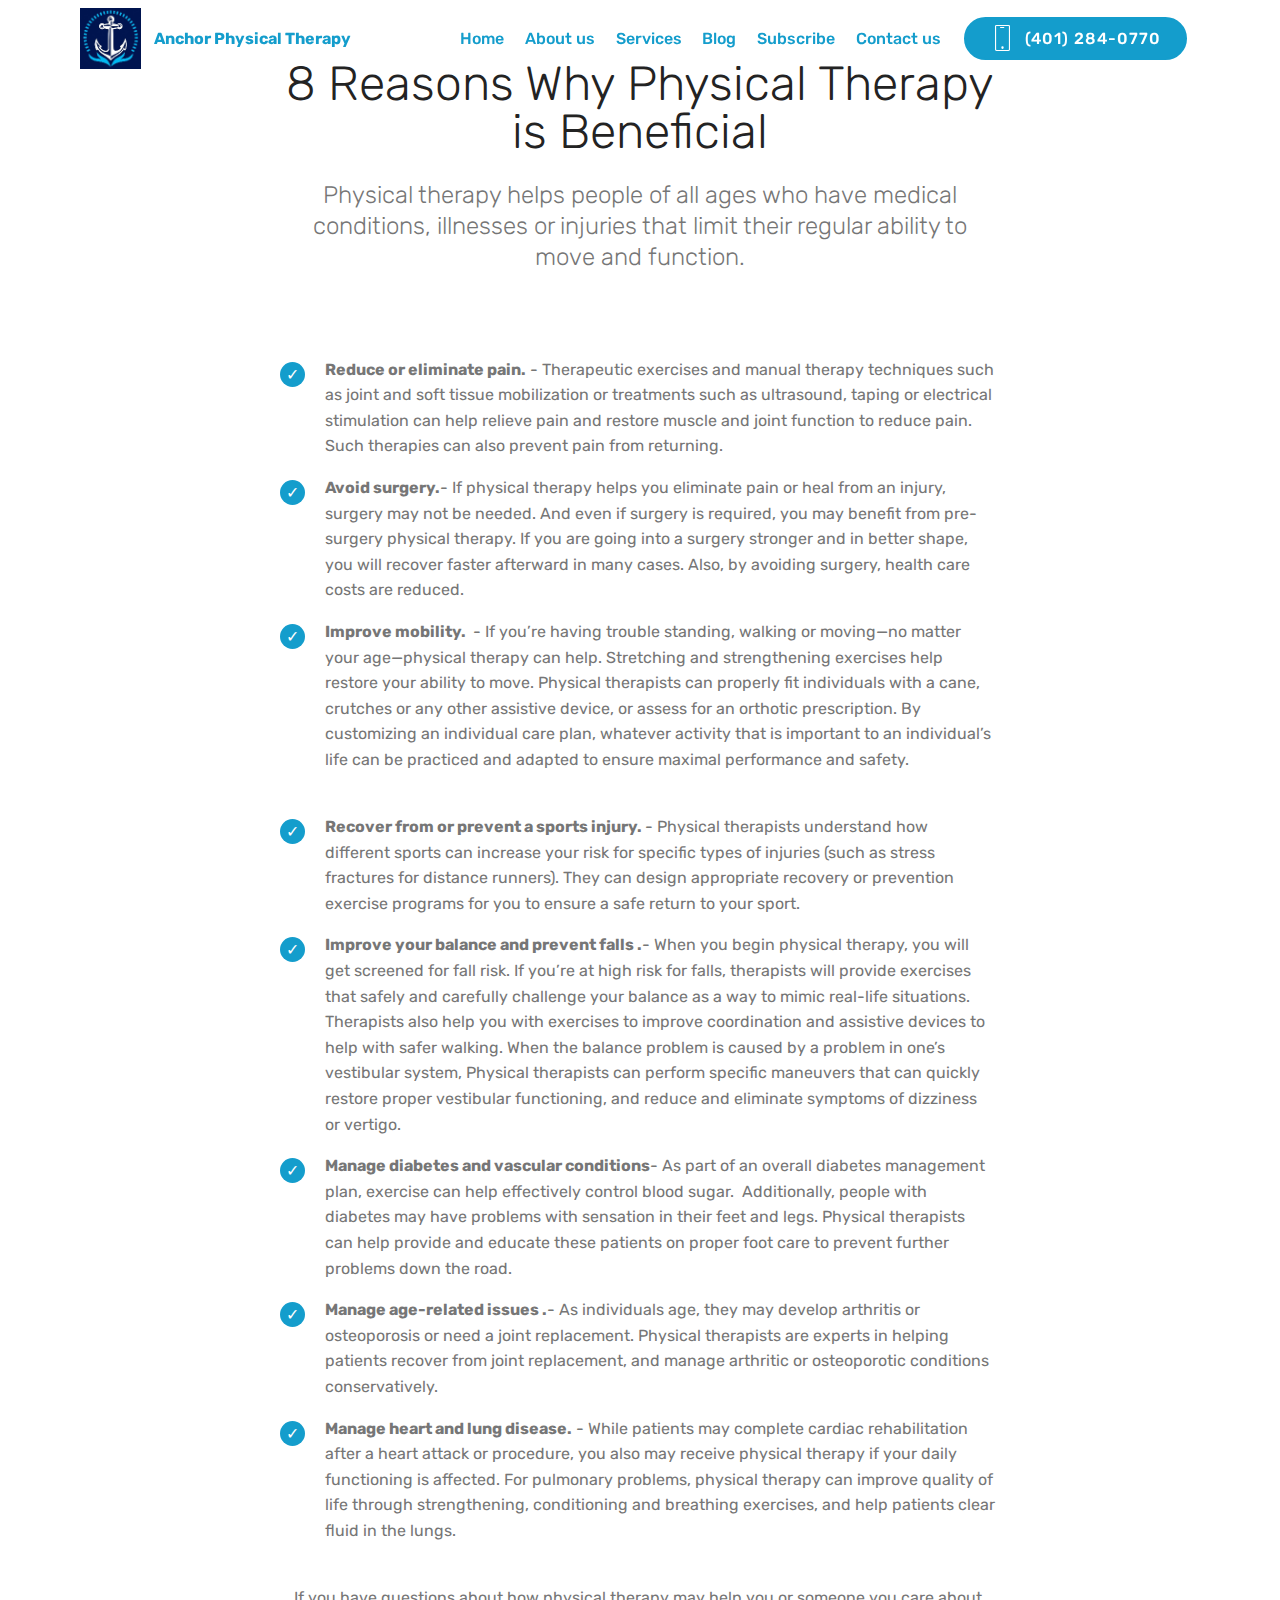
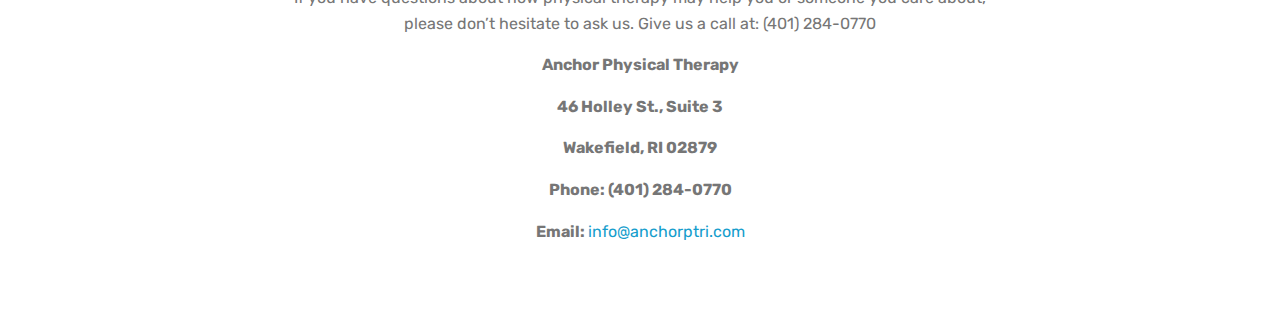
<file: Blog.html>
<!DOCTYPE html>
<html >
<head>
  <!-- Site made with Mobirise Website Builder v4.6.5, https://mobirise.com -->
  <meta charset="UTF-8">
  <meta http-equiv="X-UA-Compatible" content="IE=edge">
  <meta name="generator" content="Mobirise v4.6.5, mobirise.com">
  <meta name="viewport" content="width=device-width, initial-scale=1, minimum-scale=1">
  <link rel="shortcut icon" href="assets/images/capture-128x147.png" type="image/x-icon">
  <meta name="description" content="Whether it’s joint replacement, ACL reconstruction or rotator cuff repair, Anchor Physical Therapy provides the experience and expertise that you demand to get you back on the field, the court, or the job. We accept most major insurance plans and do not require a physician referral for many of our non-Medicare patients. With almost 15 years of experience in sports medicine and orthopedic rehab, you can trust Anchor Physical Therapy to provide the results you want and the outcomes you need to get back to the best version of you.">
  <title>Blog</title>
  <link rel="stylesheet" href="assets/web/assets/mobirise-icons/mobirise-icons.css">
  <link rel="stylesheet" href="assets/tether/tether.min.css">
  <link rel="stylesheet" href="assets/bootstrap/css/bootstrap.min.css">
  <link rel="stylesheet" href="assets/bootstrap/css/bootstrap-grid.min.css">
  <link rel="stylesheet" href="assets/bootstrap/css/bootstrap-reboot.min.css">
  <link rel="stylesheet" href="assets/soundcloud-plugin/style.css">
  <link rel="stylesheet" href="assets/dropdown/css/style.css">
  <link rel="stylesheet" href="assets/theme/css/style.css">
  <link rel="stylesheet" href="assets/mobirise/css/mbr-additional.css" type="text/css">
  
  
  
</head>
<body>

<!-- Google Analytics -->
<!-- Global site tag (gtag.js) - Google Analytics -->
<script async src="https://www.googletagmanager.com/gtag/js?id=UA-108869841-1"></script>
<script>
  window.dataLayer = window.dataLayer || [];
  function gtag(){dataLayer.push(arguments);}
  gtag('js', new Date());

  gtag('config', 'UA-108869841-1');
</script>

<!-- /Google Analytics -->


  <section class="menu cid-qwoIOBQExb" once="menu" id="menu2-11">

    

    <nav class="navbar navbar-expand beta-menu navbar-dropdown align-items-center navbar-fixed-top navbar-toggleable-sm bg-color transparent">
        <button class="navbar-toggler navbar-toggler-right" type="button" data-toggle="collapse" data-target="#navbarSupportedContent" aria-controls="navbarSupportedContent" aria-expanded="false" aria-label="Toggle navigation">
            <div class="hamburger">
                <span></span>
                <span></span>
                <span></span>
                <span></span>
            </div>
        </button>
        <div class="menu-logo">
            <div class="navbar-brand">
                <span class="navbar-logo">
                    <a href="http://www.anchorptri.com">
                        <img src="assets/images/logo-128x128.png" alt="Anchor Physical Therapy" title="Wakefield Physical Therapy Ancho" style="height: 3.8rem;">
                    </a>
                </span>
                <span class="navbar-caption-wrap"><a class="navbar-caption text-primary display-4" href="http://www.anchorptri.com" target="_blank">Anchor Physical Therapy</a></span>
            </div>
        </div>
        <div class="collapse navbar-collapse" id="navbarSupportedContent">
            <ul class="navbar-nav nav-dropdown" data-app-modern-menu="true"><li class="nav-item"><a class="nav-link link text-primary display-4" href="index.html#features4-f"><br><br></a></li><li class="nav-item"><a class="nav-link link text-primary display-4" href="index.html#features4-f"></a></li><li class="nav-item"><a class="nav-link link text-primary display-4" href="index.html#header9-1q">Home</a></li><li class="nav-item"><a class="nav-link link text-primary display-4" href="index.html#testimonials3-s">About us</a></li><li class="nav-item"><a class="nav-link link text-primary display-4" href="index.html#features4-f">
                        Services
                    </a></li><li class="nav-item"><a class="nav-link link text-primary display-4" href="Blog.html">Blog</a></li><li class="nav-item">
                    <a class="nav-link link text-primary display-4" href="index.html#form3-1t">
                        Subscribe</a>
                </li><li class="nav-item"><a class="nav-link link text-primary display-4" href="index.html#form1-c">
                        Contact us</a></li></ul>
            <div class="navbar-buttons mbr-section-btn"><a class="btn btn-sm btn-primary display-4" href="tel:+1-234-567-8901">
                    <span class="btn-icon mbri-mobile mbr-iconfont mbr-iconfont-btn">
                    </span>
                    (401) 284-0770</a></div>
        </div>
    </nav>
</section>

<section class="engine"><a href="https://mobirise.ws/b">best website creator</a></section><section class="mbr-section content4 cid-qzdWDqTzxh" id="content4-17">

    

    <div class="container">
        <div class="media-container-row">
            <div class="title col-12 col-md-8">
                <h2 class="align-center pb-3 mbr-fonts-style display-2">8 Reasons Why Physical Therapy is Beneficial</h2>
                <h3 class="mbr-section-subtitle align-center mbr-light mbr-fonts-style display-5">Physical therapy helps people of all ages who have medical conditions, illnesses or injuries that limit their regular ability to move and function.<br></h3>
                
            </div>
        </div>
    </div>
</section>

<section class="mbr-section article content12 cid-qzegRLd5Pz" id="content12-19">
     

    <div class="container">
        <div class="media-container-row">
            <div class="mbr-text counter-container col-12 col-md-8 mbr-fonts-style display-7">
                <ul>
                    <li><strong>Reduce or eliminate pain.</strong>&nbsp;- Therapeutic exercises and manual therapy techniques such as joint and soft tissue mobilization or treatments such as ultrasound, taping or electrical stimulation can help relieve pain and restore muscle and joint function to reduce pain. Such therapies can also prevent pain from returning.</li>
                    <li><strong>Avoid surgery.</strong>- If physical therapy helps you eliminate pain or heal from an injury, surgery may not be needed. And even if surgery is required, you may benefit from pre-surgery physical therapy. If you are going into a surgery stronger and in better shape, you will recover faster afterward in many cases. Also, by avoiding surgery, health care costs are reduced.</li>
                    <li><strong>Improve mobility. </strong>&nbsp;- If you’re having trouble standing, walking or moving—no matter your age—physical therapy can help. Stretching and strengthening exercises help restore your ability to move. Physical therapists can properly fit individuals with a cane, crutches or any other assistive device, or assess for an orthotic prescription. By customizing an individual care plan, whatever activity that is important to an individual’s life can be practiced and adapted to ensure maximal performance and safety.</li>
                </ul>
            </div>
        </div>
    </div>
</section>

<section class="mbr-section article content12 cid-qzeifIXtkJ" id="content12-1d">
     

    <div class="container">
        <div class="media-container-row">
            <div class="mbr-text counter-container col-12 col-md-8 mbr-fonts-style display-7">
                <div><br></div><ul>
                    
                    <li><strong>Recover from or prevent a sports injury. </strong>- Physical therapists understand how different sports can increase your risk for specific types of injuries (such as stress fractures for distance runners). They can design appropriate recovery or prevention exercise programs for you to ensure a safe return to your sport.</li>
                    <li><strong>Improve your balance and prevent falls&nbsp;.</strong>- When you begin physical therapy, you will get screened for fall risk. If you’re at high risk for falls, therapists will provide exercises that safely and carefully challenge your balance as a way to mimic real-life situations. Therapists also help you with exercises to improve coordination and assistive devices to help with safer walking. When the balance problem is caused by a problem in one’s vestibular system, Physical therapists can perform specific maneuvers that can quickly restore proper vestibular functioning, and reduce and eliminate symptoms of dizziness or vertigo.</li>
                </ul>
            </div>
        </div>
    </div>
</section>

<section class="mbr-section article content12 cid-qzeigsnG8b" id="content12-1e">
     

    <div class="container">
        <div class="media-container-row">
            <div class="mbr-text counter-container col-12 col-md-8 mbr-fonts-style display-7">
                <ul>
                    <li><strong>Manage diabetes and vascular conditions</strong>- As part of an overall diabetes management plan, exercise can help effectively control blood sugar. &nbsp;Additionally, people with diabetes may have problems with sensation in their feet and legs. Physical therapists can help provide and educate these patients on proper foot care to prevent further problems down the road.</li>
                    <li><strong>Manage age-related issues&nbsp;.</strong>- As individuals age, they may develop arthritis or osteoporosis or need a joint replacement. Physical therapists are experts in helping patients recover from joint replacement, and manage arthritic or osteoporotic conditions conservatively.</li>
                    <li><strong>Manage heart and lung disease.</strong> - While patients may complete cardiac rehabilitation after a heart attack or procedure, you also may receive physical therapy if your daily functioning is affected. For pulmonary problems, physical therapy can improve quality of life through strengthening, conditioning and breathing exercises, and help patients clear fluid in the lungs.</li>
                </ul>
            </div>
        </div>
    </div>
</section>

<section class="mbr-section article content12 cid-qzeigYn8su" id="content12-1f">
     

    <div class="container">
        <div class="media-container-row">
            <div class="mbr-text counter-container col-12 col-md-8 mbr-fonts-style display-7">
                <div><strong><br></strong></div><p>If you have questions about how physical therapy may help you or someone you care about, please don’t hesitate to ask us. Give us a call at: (401) 284-0770</p><p><strong>Anchor Physical Therapy
</strong></p><p><strong>46 Holley St., Suite 3
</strong></p><p><strong>Wakefield, RI 02879
</strong></p><p><strong>Phone: (401) 284-0770
</strong></p><p><strong>Email: <a href="mailto:info@anchorptri.com">info@anchorptri.com</a></strong></p><ul>
                </ul>
            </div>
        </div>
    </div>
</section>


  <script src="assets/web/assets/jquery/jquery.min.js"></script>
  <script src="assets/popper/popper.min.js"></script>
  <script src="assets/tether/tether.min.js"></script>
  <script src="assets/bootstrap/js/bootstrap.min.js"></script>
  <script src="assets/smoothscroll/smooth-scroll.js"></script>
  <script src="assets/dropdown/js/script.min.js"></script>
  <script src="assets/touchswipe/jquery.touch-swipe.min.js"></script>
  <script src="assets/theme/js/script.js"></script>
  
  
</body>
</html>
</file>
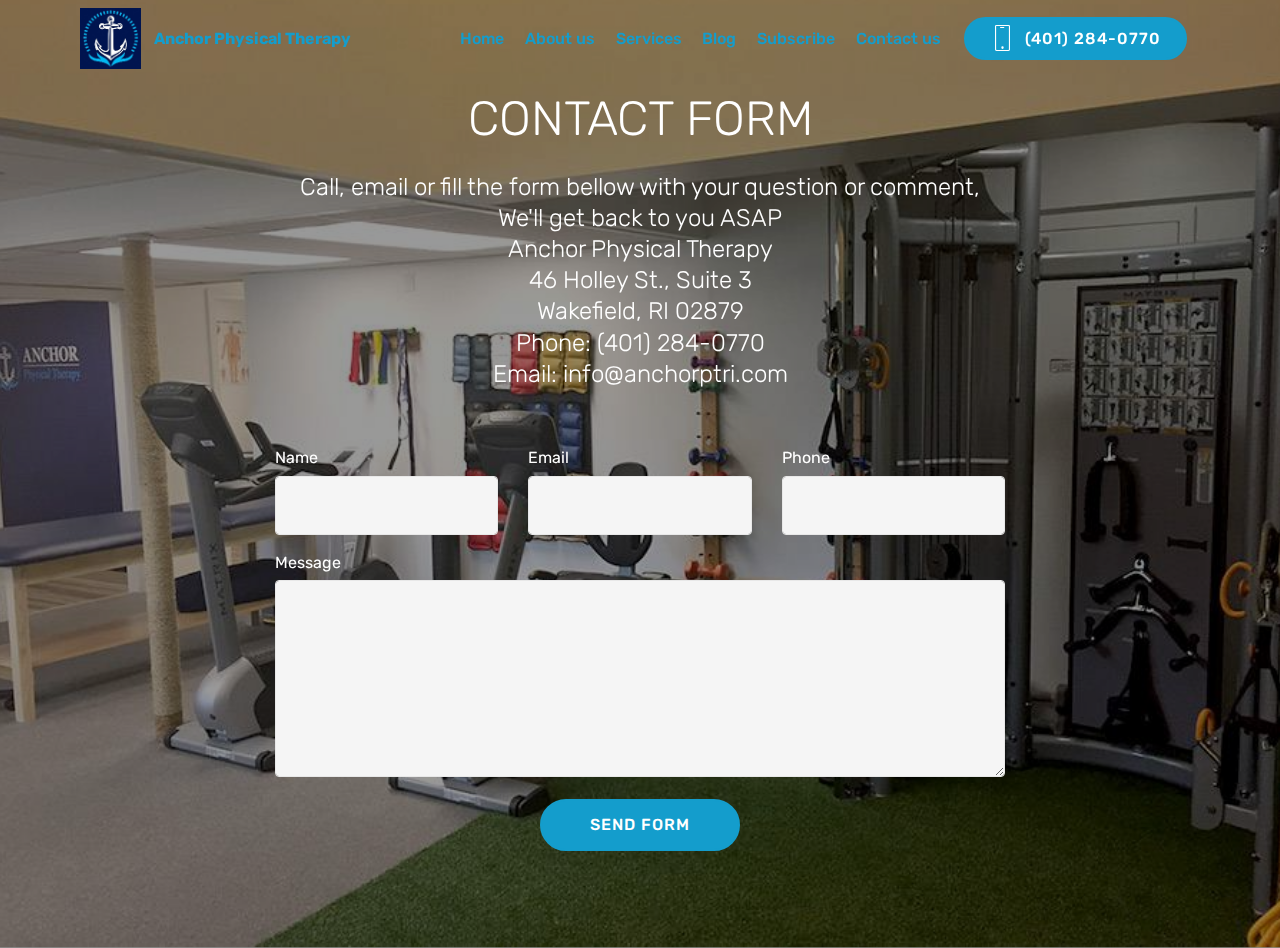
<file: Contact.html>
<!DOCTYPE html>
<html >
<head>
  <!-- Site made with Mobirise Website Builder v4.6.5, https://mobirise.com -->
  <meta charset="UTF-8">
  <meta http-equiv="X-UA-Compatible" content="IE=edge">
  <meta name="generator" content="Mobirise v4.6.5, mobirise.com">
  <meta name="viewport" content="width=device-width, initial-scale=1, minimum-scale=1">
  <link rel="shortcut icon" href="assets/images/capture-128x147.png" type="image/x-icon">
  <meta name="description" content="In this day and age of physician-owned physical therapy clinics, Anchor Physical Therapy of wakefield, Rhode Island, is proud to be an independent, PT-owned practice that espouses evidence-based practices as an integral part of the healthcare team.  contact us for an evaluation and more information">
  <title>Contact us</title>
  <link rel="stylesheet" href="assets/web/assets/mobirise-icons/mobirise-icons.css">
  <link rel="stylesheet" href="assets/tether/tether.min.css">
  <link rel="stylesheet" href="assets/bootstrap/css/bootstrap.min.css">
  <link rel="stylesheet" href="assets/bootstrap/css/bootstrap-grid.min.css">
  <link rel="stylesheet" href="assets/bootstrap/css/bootstrap-reboot.min.css">
  <link rel="stylesheet" href="assets/soundcloud-plugin/style.css">
  <link rel="stylesheet" href="assets/dropdown/css/style.css">
  <link rel="stylesheet" href="assets/theme/css/style.css">
  <link rel="stylesheet" href="assets/mobirise/css/mbr-additional.css" type="text/css">
  
  
  
</head>
<body>

<!-- Google Analytics -->
<!-- Global site tag (gtag.js) - Google Analytics -->
<script async src="https://www.googletagmanager.com/gtag/js?id=UA-108869841-1"></script>
<script>
  window.dataLayer = window.dataLayer || [];
  function gtag(){dataLayer.push(arguments);}
  gtag('js', new Date());

  gtag('config', 'UA-108869841-1');
</script>

<!-- /Google Analytics -->


  <section class="menu cid-qwoIOBQExb" once="menu" id="menu2-1i">

    

    <nav class="navbar navbar-expand beta-menu navbar-dropdown align-items-center navbar-fixed-top navbar-toggleable-sm bg-color transparent">
        <button class="navbar-toggler navbar-toggler-right" type="button" data-toggle="collapse" data-target="#navbarSupportedContent" aria-controls="navbarSupportedContent" aria-expanded="false" aria-label="Toggle navigation">
            <div class="hamburger">
                <span></span>
                <span></span>
                <span></span>
                <span></span>
            </div>
        </button>
        <div class="menu-logo">
            <div class="navbar-brand">
                <span class="navbar-logo">
                    <a href="http://www.anchorptri.com">
                        <img src="assets/images/logo-128x128.png" alt="Anchor Physical Therapy" title="Wakefield Physical Therapy Ancho" style="height: 3.8rem;">
                    </a>
                </span>
                <span class="navbar-caption-wrap"><a class="navbar-caption text-primary display-4" href="http://www.anchorptri.com" target="_blank">Anchor Physical Therapy</a></span>
            </div>
        </div>
        <div class="collapse navbar-collapse" id="navbarSupportedContent">
            <ul class="navbar-nav nav-dropdown" data-app-modern-menu="true"><li class="nav-item"><a class="nav-link link text-primary display-4" href="index.html#features4-f"><br><br></a></li><li class="nav-item"><a class="nav-link link text-primary display-4" href="index.html#features4-f"></a></li><li class="nav-item"><a class="nav-link link text-primary display-4" href="index.html#header9-1q">Home</a></li><li class="nav-item"><a class="nav-link link text-primary display-4" href="index.html#testimonials3-s">About us</a></li><li class="nav-item"><a class="nav-link link text-primary display-4" href="index.html#features4-f">
                        Services
                    </a></li><li class="nav-item"><a class="nav-link link text-primary display-4" href="Blog.html">Blog</a></li><li class="nav-item">
                    <a class="nav-link link text-primary display-4" href="index.html#form3-1t">
                        Subscribe</a>
                </li><li class="nav-item"><a class="nav-link link text-primary display-4" href="index.html#form1-c">
                        Contact us</a></li></ul>
            <div class="navbar-buttons mbr-section-btn"><a class="btn btn-sm btn-primary display-4" href="tel:+1-234-567-8901">
                    <span class="btn-icon mbri-mobile mbr-iconfont mbr-iconfont-btn">
                    </span>
                    (401) 284-0770</a></div>
        </div>
    </nav>
</section>

<section class="engine"><a href="https://mobirise.ws/h">how to make your own website</a></section><section class="mbr-section form1 cid-qziElzF7zI mbr-parallax-background" id="form1-1j">

    

    <div class="mbr-overlay" style="opacity: 0.4; background-color: rgb(0, 0, 0);">
    </div>
    <div class="container">
        <div class="row justify-content-center">
            <div class="title col-12 col-lg-8">
                <h2 class="mbr-section-title align-center pb-3 mbr-fonts-style display-2">
                    CONTACT FORM
                </h2>
                <h3 class="mbr-section-subtitle align-center mbr-light pb-3 mbr-fonts-style display-5">Call, email or fill the form bellow with your question or comment,
<div>We'll get back to you ASAP
</div><div></div><div>
Anchor Physical Therapy
</div><div>46 Holley St., Suite 3
</div><div>Wakefield, RI 02879
</div><div>Phone: (401) 284-0770
</div><div>Email: info@anchorptri.com</div></h3>
            </div>
        </div>
    </div>
    <div class="container">
        <div class="row justify-content-center">
            <div class="media-container-column col-lg-8" data-form-type="formoid">
                    <div data-form-alert="" hidden="">
                        Thanks for filling out the form!
                    </div>
            
                    <form class="mbr-form" action="https://mobirise.com/" method="post" data-form-title="Mobirise Form"><input type="hidden" name="email" data-form-email="true" value="GzER/kxWHKbapm2w9jrmvywUlXybttiD1gY7dvRzQc4dn/Cz2AKH25annat07H8XeTZRwd/WmeueZs+2oQ/kdNOmcZyFPWz538zaBr4M/PI56YnS8eqZEecuqckBFVp3" data-form-field="Email">
                        <div class="row row-sm-offset">
                            <div class="col-md-4 multi-horizontal" data-for="name">
                                <div class="form-group">
                                    <label class="form-control-label mbr-fonts-style display-7" for="name-form1-1j">Name</label>
                                    <input type="text" class="form-control" name="name" data-form-field="Name" required="" id="name-form1-1j">
                                </div>
                            </div>
                            <div class="col-md-4 multi-horizontal" data-for="email">
                                <div class="form-group">
                                    <label class="form-control-label mbr-fonts-style display-7" for="email-form1-1j">Email</label>
                                    <input type="email" class="form-control" name="email" data-form-field="Email" required="" id="email-form1-1j">
                                </div>
                            </div>
                            <div class="col-md-4 multi-horizontal" data-for="phone">
                                <div class="form-group">
                                    <label class="form-control-label mbr-fonts-style display-7" for="phone-form1-1j">Phone</label>
                                    <input type="tel" class="form-control" name="phone" data-form-field="Phone" id="phone-form1-1j">
                                </div>
                            </div>
                        </div>
                        <div class="form-group" data-for="message">
                            <label class="form-control-label mbr-fonts-style display-7" for="message-form1-1j">Message</label>
                            <textarea type="text" class="form-control" name="message" rows="7" data-form-field="Message" id="message-form1-1j"></textarea>
                        </div>
            
                        <span class="input-group-btn">
                            <button href="" type="submit" class="btn btn-primary btn-form display-4">SEND FORM</button>
                        </span>
                    </form>
            </div>
        </div>
    </div>
</section>


  <script src="assets/web/assets/jquery/jquery.min.js"></script>
  <script src="assets/popper/popper.min.js"></script>
  <script src="assets/tether/tether.min.js"></script>
  <script src="assets/bootstrap/js/bootstrap.min.js"></script>
  <script src="assets/smoothscroll/smooth-scroll.js"></script>
  <script src="assets/dropdown/js/script.min.js"></script>
  <script src="assets/touchswipe/jquery.touch-swipe.min.js"></script>
  <script src="assets/parallax/jarallax.min.js"></script>
  <script src="assets/theme/js/script.js"></script>
  <script src="assets/formoid/formoid.min.js"></script>
  
  
</body>
</html>
</file>
<file: assets/web/assets/mobirise-icons/mobirise-icons.css>
@font-face {
  font-family: 'MobiriseIcons';
  src:  url('mobirise-icons.eot?spat4u');
  src:  url('mobirise-icons.eot?spat4u#iefix') format('embedded-opentype'),
    url('mobirise-icons.ttf?spat4u') format('truetype'),
    url('mobirise-icons.woff?spat4u') format('woff'),
    url('mobirise-icons.svg?spat4u#MobiriseIcons') format('svg');
  font-weight: normal;
  font-style: normal;
}

[class^="mbri-"], [class*=" mbri-"] {
  /* use !important to prevent issues with browser extensions that change fonts */
  font-family: MobiriseIcons !important;
  speak: none;
  font-style: normal;
  font-weight: normal;
  font-variant: normal;
  text-transform: none;
  line-height: 1;

  /* Better Font Rendering =========== */
  -webkit-font-smoothing: antialiased;
  -moz-osx-font-smoothing: grayscale;
}

.mbri-add-submenu:before {
  content: "\e900";
}
.mbri-alert:before {
  content: "\e901";
}
.mbri-align-center:before {
  content: "\e902";
}
.mbri-align-justify:before {
  content: "\e903";
}
.mbri-align-left:before {
  content: "\e904";
}
.mbri-align-right:before {
  content: "\e905";
}
.mbri-android:before {
  content: "\e906";
}
.mbri-apple:before {
  content: "\e907";
}
.mbri-arrow-down:before {
  content: "\e908";
}
.mbri-arrow-next:before {
  content: "\e909";
}
.mbri-arrow-prev:before {
  content: "\e90a";
}
.mbri-arrow-up:before {
  content: "\e90b";
}
.mbri-bold:before {
  content: "\e90c";
}
.mbri-bookmark:before {
  content: "\e90d";
}
.mbri-bootstrap:before {
  content: "\e90e";
}
.mbri-briefcase:before {
  content: "\e90f";
}
.mbri-browse:before {
  content: "\e910";
}
.mbri-bulleted-list:before {
  content: "\e911";
}
.mbri-calendar:before {
  content: "\e912";
}
.mbri-camera:before {
  content: "\e913";
}
.mbri-cart-add:before {
  content: "\e914";
}
.mbri-cart-full:before {
  content: "\e915";
}
.mbri-cash:before {
  content: "\e916";
}
.mbri-change-style:before {
  content: "\e917";
}
.mbri-chat:before {
  content: "\e918";
}
.mbri-clock:before {
  content: "\e919";
}
.mbri-close:before {
  content: "\e91a";
}
.mbri-cloud:before {
  content: "\e91b";
}
.mbri-code:before {
  content: "\e91c";
}
.mbri-contact-form:before {
  content: "\e91d";
}
.mbri-credit-card:before {
  content: "\e91e";
}
.mbri-cursor-click:before {
  content: "\e91f";
}
.mbri-cust-feedback:before {
  content: "\e920";
}
.mbri-database:before {
  content: "\e921";
}
.mbri-delivery:before {
  content: "\e922";
}
.mbri-desktop:before {
  content: "\e923";
}
.mbri-devices:before {
  content: "\e924";
}
.mbri-down:before {
  content: "\e925";
}
.mbri-download:before {
  content: "\e989";
}
.mbri-drag-n-drop:before {
  content: "\e927";
}
.mbri-drag-n-drop2:before {
  content: "\e928";
}
.mbri-edit:before {
  content: "\e929";
}
.mbri-edit2:before {
  content: "\e92a";
}
.mbri-error:before {
  content: "\e92b";
}
.mbri-extension:before {
  content: "\e92c";
}
.mbri-features:before {
  content: "\e92d";
}
.mbri-file:before {
  content: "\e92e";
}
.mbri-flag:before {
  content: "\e92f";
}
.mbri-folder:before {
  content: "\e930";
}
.mbri-gift:before {
  content: "\e931";
}
.mbri-github:before {
  content: "\e932";
}
.mbri-globe:before {
  content: "\e933";
}
.mbri-globe-2:before {
  content: "\e934";
}
.mbri-growing-chart:before {
  content: "\e935";
}
.mbri-hearth:before {
  content: "\e936";
}
.mbri-help:before {
  content: "\e937";
}
.mbri-home:before {
  content: "\e938";
}
.mbri-hot-cup:before {
  content: "\e939";
}
.mbri-idea:before {
  content: "\e93a";
}
.mbri-image-gallery:before {
  content: "\e93b";
}
.mbri-image-slider:before {
  content: "\e93c";
}
.mbri-info:before {
  content: "\e93d";
}
.mbri-italic:before {
  content: "\e93e";
}
.mbri-key:before {
  content: "\e93f";
}
.mbri-laptop:before {
  content: "\e940";
}
.mbri-layers:before {
  content: "\e941";
}
.mbri-left-right:before {
  content: "\e942";
}
.mbri-left:before {
  content: "\e943";
}
.mbri-letter:before {
  content: "\e944";
}
.mbri-like:before {
  content: "\e945";
}
.mbri-link:before {
  content: "\e946";
}
.mbri-lock:before {
  content: "\e947";
}
.mbri-login:before {
  content: "\e948";
}
.mbri-logout:before {
  content: "\e949";
}
.mbri-magic-stick:before {
  content: "\e94a";
}
.mbri-map-pin:before {
  content: "\e94b";
}
.mbri-menu:before {
  content: "\e94c";
}
.mbri-mobile:before {
  content: "\e94d";
}
.mbri-mobile2:before {
  content: "\e94e";
}
.mbri-mobirise:before {
  content: "\e94f";
}
.mbri-more-horizontal:before {
  content: "\e950";
}
.mbri-more-vertical:before {
  content: "\e951";
}
.mbri-music:before {
  content: "\e952";
}
.mbri-new-file:before {
  content: "\e953";
}
.mbri-numbered-list:before {
  content: "\e954";
}
.mbri-opened-folder:before {
  content: "\e955";
}
.mbri-pages:before {
  content: "\e956";
}
.mbri-paper-plane:before {
  content: "\e957";
}
.mbri-paperclip:before {
  content: "\e958";
}
.mbri-photo:before {
  content: "\e959";
}
.mbri-photos:before {
  content: "\e95a";
}
.mbri-pin:before {
  content: "\e95b";
}
.mbri-play:before {
  content: "\e95c";
}
.mbri-plus:before {
  content: "\e95d";
}
.mbri-preview:before {
  content: "\e95e";
}
.mbri-print:before {
  content: "\e95f";
}
.mbri-protect:before {
  content: "\e960";
}
.mbri-question:before {
  content: "\e961";
}
.mbri-quote-left:before {
  content: "\e962";
}
.mbri-quote-right:before {
  content: "\e963";
}
.mbri-refresh:before {
  content: "\e964";
}
.mbri-responsive:before {
  content: "\e965";
}
.mbri-right:before {
  content: "\e966";
}
.mbri-rocket:before {
  content: "\e967";
}
.mbri-sad-face:before {
  content: "\e968";
}
.mbri-sale:before {
  content: "\e969";
}
.mbri-save:before {
  content: "\e96a";
}
.mbri-search:before {
  content: "\e96b";
}
.mbri-setting:before {
  content: "\e96c";
}
.mbri-setting2:before {
  content: "\e96d";
}
.mbri-setting3:before {
  content: "\e96e";
}
.mbri-share:before {
  content: "\e96f";
}
.mbri-shopping-bag:before {
  content: "\e970";
}
.mbri-shopping-basket:before {
  content: "\e971";
}
.mbri-shopping-cart:before {
  content: "\e972";
}
.mbri-sites:before {
  content: "\e973";
}
.mbri-smile-face:before {
  content: "\e974";
}
.mbri-speed:before {
  content: "\e975";
}
.mbri-star:before {
  content: "\e976";
}
.mbri-success:before {
  content: "\e977";
}
.mbri-sun:before {
  content: "\e978";
}
.mbri-sun2:before {
  content: "\e979";
}
.mbri-tablet:before {
  content: "\e97a";
}
.mbri-tablet-vertical:before {
  content: "\e97b";
}
.mbri-target:before {
  content: "\e97c";
}
.mbri-timer:before {
  content: "\e97d";
}
.mbri-to-ftp:before {
  content: "\e97e";
}
.mbri-to-local-drive:before {
  content: "\e97f";
}
.mbri-touch-swipe:before {
  content: "\e980";
}
.mbri-touch:before {
  content: "\e981";
}
.mbri-trash:before {
  content: "\e982";
}
.mbri-underline:before {
  content: "\e983";
}
.mbri-unlink:before {
  content: "\e984";
}
.mbri-unlock:before {
  content: "\e985";
}
.mbri-up-down:before {
  content: "\e986";
}
.mbri-up:before {
  content: "\e987";
}
.mbri-update:before {
  content: "\e988";
}
.mbri-upload:before {
 content: "\e926"; 
}
.mbri-user:before {
  content: "\e98a";
}
.mbri-user2:before {
  content: "\e98b";
}
.mbri-users:before {
  content: "\e98c";
}
.mbri-video:before {
  content: "\e98d";
}
.mbri-video-play:before {
  content: "\e98e";
}
.mbri-watch:before {
  content: "\e98f";
}
.mbri-website-theme:before {
  content: "\e990";
}
.mbri-wifi:before {
  content: "\e991";
}
.mbri-windows:before {
  content: "\e992";
}
.mbri-zoom-out:before {
  content: "\e993";
}
.mbri-redo:before {
  content: "\e994";
}
.mbri-undo:before {
  content: "\e995";
}
</file>
<file: assets/soundcloud-plugin/style.css>
.addons-container {
  position: relative;
  margin-left: auto;
  margin-right: auto;
  padding-right: 15px;
  padding-left: 15px; }
  @media (min-width: 576px) {
    .addons-container {
      padding-right: 15px;
      padding-left: 15px; } }
  @media (min-width: 768px) {
    .addons-container {
      padding-right: 15px;
      padding-left: 15px; } }
  @media (min-width: 992px) {
    .addons-container {
      padding-right: 15px;
      padding-left: 15px; } }
  @media (min-width: 1200px) {
    .addons-container {
      padding-right: 15px;
      padding-left: 15px; } }
  @media (min-width: 576px) {
    .addons-container {
      width: 540px;
      max-width: 100%; } }
  @media (min-width: 768px) {
    .addons-container {
      width: 720px;
      max-width: 100%; } }
  @media (min-width: 992px) {
    .addons-container {
      width: 960px;
      max-width: 100%; } }
  @media (min-width: 1200px) {
    .addons-container {
      width: 1140px;
      max-width: 100%; } }

.addons-container-inner{
    position: relative;
    width: 100%;
    min-height: 1px;
    padding-right: 15px;
    padding-left: 15px;
}
@media (min-width: 567px) {
    .addons-container-inner{
        -ms-flex: 0 0 66.666667%;
        flex: 0 0 66.666667%;
        max-width: 66.666667%;
    }
}
.addons-row{
    display: flex;
    justify-content:center;
}
</file>
<file: assets/dropdown/css/style.css>
.navbar-dropdown {
  left: 0;
  padding: 0;
  position: absolute;
  right: 0;
  top: 0;
  transition: all 0.45s ease;
  z-index: 1030;
  background: #282828; }
  .navbar-dropdown .navbar-logo {
    margin-right: 0.8rem;
    transition: margin 0.3s ease-in-out;
    vertical-align: middle; }
    .navbar-dropdown .navbar-logo img {
      height: 3.125rem;
      transition: all 0.3s ease-in-out; }
    .navbar-dropdown .navbar-logo.mbr-iconfont {
      font-size: 3.125rem;
      line-height: 3.125rem; }
  .navbar-dropdown .navbar-caption {
    font-weight: 700;
    white-space: normal;
    vertical-align: -4px;
    line-height: 3.125rem !important; }
    .navbar-dropdown .navbar-caption, .navbar-dropdown .navbar-caption:hover {
      color: inherit;
      text-decoration: none; }
  .navbar-dropdown .mbr-iconfont + .navbar-caption {
    vertical-align: -1px; }
  .navbar-dropdown.navbar-fixed-top {
    position: fixed; }
  .navbar-dropdown .navbar-brand span {
    vertical-align: -4px; }
  .navbar-dropdown.bg-color.transparent {
    background: none; }
  .navbar-dropdown.navbar-short .navbar-brand {
    padding: 0.625rem 0; }
    .navbar-dropdown.navbar-short .navbar-brand span {
      vertical-align: -1px; }
  .navbar-dropdown.navbar-short .navbar-caption {
    line-height: 2.375rem !important;
    vertical-align: -2px; }
  .navbar-dropdown.navbar-short .navbar-logo {
    margin-right: 0.5rem; }
    .navbar-dropdown.navbar-short .navbar-logo img {
      height: 2.375rem; }
    .navbar-dropdown.navbar-short .navbar-logo.mbr-iconfont {
      font-size: 2.375rem;
      line-height: 2.375rem; }
  .navbar-dropdown.navbar-short .mbr-table-cell {
    height: 3.625rem; }
  .navbar-dropdown .navbar-close {
    left: 0.6875rem;
    position: fixed;
    top: 0.75rem;
    z-index: 1000; }
  .navbar-dropdown .hamburger-icon {
    content: "";
    display: inline-block;
    vertical-align: middle;
    width: 16px;
    -webkit-box-shadow: 0 -6px 0 1px #282828,0 0 0 1px #282828,0 6px 0 1px #282828;
    -moz-box-shadow: 0 -6px 0 1px #282828,0 0 0 1px #282828,0 6px 0 1px #282828;
    box-shadow: 0 -6px 0 1px #282828,0 0 0 1px #282828,0 6px 0 1px #282828; }

.dropdown-menu .dropdown-toggle[data-toggle="dropdown-submenu"]::after {
  border-bottom: 0.35em solid transparent;
  border-left: 0.35em solid;
  border-right: 0;
  border-top: 0.35em solid transparent;
  margin-left: 0.3rem; }

.dropdown-menu .dropdown-item:focus {
  outline: 0; }

.nav-dropdown {
  font-size: 0.75rem;
  font-weight: 500;
  height: auto !important; }
  .nav-dropdown .nav-btn {
    padding-left: 1rem; }
  .nav-dropdown .link {
    margin: .667em 1.667em;
    font-weight: 500;
    padding: 0;
    transition: color .2s ease-in-out; }
    .nav-dropdown .link.dropdown-toggle {
      margin-right: 2.583em; }
      .nav-dropdown .link.dropdown-toggle::after {
        margin-left: .25rem;
        border-top: 0.35em solid;
        border-right: 0.35em solid transparent;
        border-left: 0.35em solid transparent;
        border-bottom: 0; }
      .nav-dropdown .link.dropdown-toggle[aria-expanded="true"] {
        margin: 0;
        padding: 0.667em 3.263em  0.667em 1.667em; }
  .nav-dropdown .link::after,
  .nav-dropdown .dropdown-item::after {
    color: inherit; }
  .nav-dropdown .btn {
    font-size: 0.75rem;
    font-weight: 700;
    letter-spacing: 0;
    margin-bottom: 0;
    padding-left: 1.25rem;
    padding-right: 1.25rem; }
  .nav-dropdown .dropdown-menu {
    border-radius: 0;
    border: 0;
    left: 0;
    margin: 0;
    padding-bottom: 1.25rem;
    padding-top: 1.25rem;
    position: relative; }
  .nav-dropdown .dropdown-submenu {
    margin-left: 0.125rem;
    top: 0; }
  .nav-dropdown .dropdown-item {
    font-weight: 500;
    line-height: 2;
    padding: 0.3846em 4.615em 0.3846em 1.5385em;
    position: relative;
    transition: color .2s ease-in-out, background-color .2s ease-in-out; }
    .nav-dropdown .dropdown-item::after {
      margin-top: -0.3077em;
      position: absolute;
      right: 1.1538em;
      top: 50%; }
    .nav-dropdown .dropdown-item:focus, .nav-dropdown .dropdown-item:hover {
      background: none; }

@media (max-width: 767px) {
  .nav-dropdown.navbar-toggleable-sm {
    bottom: 0;
    display: none;
    left: 0;
    overflow-x: hidden;
    position: fixed;
    top: 0;
    transform: translateX(-100%);
    -ms-transform: translateX(-100%);
    -webkit-transform: translateX(-100%);
    width: 18.75rem;
    z-index: 999; } }
.nav-dropdown.navbar-toggleable-xl {
  bottom: 0;
  display: none;
  left: 0;
  overflow-x: hidden;
  position: fixed;
  top: 0;
  transform: translateX(-100%);
  -ms-transform: translateX(-100%);
  -webkit-transform: translateX(-100%);
  width: 18.75rem;
  z-index: 999; }

.nav-dropdown-sm {
  display: block !important;
  overflow-x: hidden;
  overflow: auto;
  padding-top: 3.875rem; }
  .nav-dropdown-sm::after {
    content: "";
    display: block;
    height: 3rem;
    width: 100%; }
  .nav-dropdown-sm.collapse.in ~ .navbar-close {
    display: block !important; }
  .nav-dropdown-sm.collapsing, .nav-dropdown-sm.collapse.in {
    transform: translateX(0);
    -ms-transform: translateX(0);
    -webkit-transform: translateX(0);
    transition: all 0.25s ease-out;
    -webkit-transition: all 0.25s ease-out;
    background: #282828; }
  .nav-dropdown-sm.collapsing[aria-expanded="false"] {
    transform: translateX(-100%);
    -ms-transform: translateX(-100%);
    -webkit-transform: translateX(-100%); }
  .nav-dropdown-sm .nav-item {
    display: block;
    margin-left: 0 !important;
    padding-left: 0; }
  .nav-dropdown-sm .link,
  .nav-dropdown-sm .dropdown-item {
    border-top: 1px dotted rgba(255, 255, 255, 0.1);
    font-size: 0.8125rem;
    line-height: 1.6;
    margin: 0 !important;
    padding: 0.875rem 2.4rem 0.875rem 1.5625rem !important;
    position: relative;
    white-space: normal; }
    .nav-dropdown-sm .link:focus, .nav-dropdown-sm .link:hover,
    .nav-dropdown-sm .dropdown-item:focus,
    .nav-dropdown-sm .dropdown-item:hover {
      background: rgba(0, 0, 0, 0.2) !important;
      color: #c0a375; }
  .nav-dropdown-sm .nav-btn {
    position: relative;
    padding: 1.5625rem 1.5625rem 0 1.5625rem; }
    .nav-dropdown-sm .nav-btn::before {
      border-top: 1px dotted rgba(255, 255, 255, 0.1);
      content: "";
      left: 0;
      position: absolute;
      top: 0;
      width: 100%; }
    .nav-dropdown-sm .nav-btn + .nav-btn {
      padding-top: 0.625rem; }
      .nav-dropdown-sm .nav-btn + .nav-btn::before {
        display: none; }
  .nav-dropdown-sm .btn {
    padding: 0.625rem 0; }
  .nav-dropdown-sm .dropdown-toggle[data-toggle="dropdown-submenu"]::after {
    margin-left: .25rem;
    border-top: 0.35em solid;
    border-right: 0.35em solid transparent;
    border-left: 0.35em solid transparent;
    border-bottom: 0; }
  .nav-dropdown-sm .dropdown-toggle[data-toggle="dropdown-submenu"][aria-expanded="true"]::after {
    border-top: 0;
    border-right: 0.35em solid transparent;
    border-left: 0.35em solid transparent;
    border-bottom: 0.35em solid; }
  .nav-dropdown-sm .dropdown-menu {
    margin: 0;
    padding: 0;
    position: relative;
    top: 0;
    left: 0;
    width: 100%;
    border: 0;
    float: none;
    border-radius: 0;
    background: none; }
  .nav-dropdown-sm .dropdown-submenu {
    left: 100%;
    margin-left: 0.125rem;
    margin-top: -1.25rem;
    top: 0; }

.navbar-toggleable-sm .nav-dropdown .dropdown-menu {
  position: absolute; }

.navbar-toggleable-sm .nav-dropdown .dropdown-submenu {
  left: 100%;
  margin-left: 0.125rem;
  margin-top: -1.25rem;
  top: 0; }

.navbar-toggleable-sm.opened .nav-dropdown .dropdown-menu {
  position: relative; }

.navbar-toggleable-sm.opened .nav-dropdown .dropdown-submenu {
  left: 0;
  margin-left: 00rem;
  margin-top: 0rem;
  top: 0; }

.is-builder .nav-dropdown.collapsing {
  transition: none !important; }

/*# sourceMappingURL=style.css.map */
</file>
<file: assets/theme/css/style.css>
/*!
 * Mobirise v4 theme (https://mobirise.com/)
 * Copyright 2017 Mobirise
 */
section {
  background-color: #eeeeee; }

section,
.container,
.container-fluid {
  position: relative;
  word-wrap: break-word; }

a.mbr-iconfont:hover {
  text-decoration: none; }

.article .lead p, .article .lead ul, .article .lead ol, .article .lead pre, .article .lead blockquote {
  margin-bottom: 0; }

a {
  font-style: normal;
  font-weight: 400;
  cursor: pointer; }
  a, a:hover {
    text-decoration: none; }

figure {
  margin-bottom: 0; }

body {
  color: #232323; }

h1, h2, h3, h4, h5, h6,
.h1, .h2, .h3, .h4, .h5, .h6,
.display-1, .display-2, .display-3, .display-4 {
  line-height: 1;
  word-break: break-word;
  word-wrap: break-word; }

b, strong {
  font-weight: bold; }

blockquote {
  padding: 10px 0 10px 20px;
  position: relative;
  border-left: 2px solid;
  border-color: #ff3366; }

input:-webkit-autofill, input:-webkit-autofill:hover, input:-webkit-autofill:focus, input:-webkit-autofill:active {
  transition-delay: 9999s;
  transition-property: background-color, color; }

textarea[type="hidden"] {
  display: none; }

body {
  position: relative; }

section {
  background-position: 50% 50%;
  background-repeat: no-repeat;
  background-size: cover; }
  section .mbr-background-video,
  section .mbr-background-video-preview {
    position: absolute;
    bottom: 0;
    left: 0;
    right: 0;
    top: 0; }

.hidden {
  visibility: hidden; }

.mbr-z-index20 {
  z-index: 20; }

/*! Base colors */
.mbr-white {
  color: #ffffff; }

.mbr-black {
  color: #000000; }

.mbr-bg-white {
  background-color: #ffffff; }

.mbr-bg-black {
  background-color: #000000; }

/*! Text-aligns */
.align-left {
  text-align: left; }

.align-center {
  text-align: center; }

.align-right {
  text-align: right; }

@media (max-width: 767px) {
  .align-left, .align-center, .align-right, .mbr-section-btn, .mbr-section-title {
    text-align: center; } }
/*! Font-weight  */
.mbr-light {
  font-weight: 300; }

.mbr-regular {
  font-weight: 400; }

.mbr-semibold {
  font-weight: 500; }

.mbr-bold {
  font-weight: 700; }

/*! Media  */
.media-size-item {
  -webkit-flex: 1 1 auto;
  -moz-flex: 1 1 auto;
  -ms-flex: 1 1 auto;
  -o-flex: 1 1 auto;
  flex: 1 1 auto; }

.media-content {
  -webkit-flex-basis: 100%;
  flex-basis: 100%; }

.media-container-row {
  display: -ms-flexbox;
  display: -webkit-flex;
  display: flex;
  -webkit-flex-direction: row;
  -ms-flex-direction: row;
  flex-direction: row;
  -webkit-flex-wrap: wrap;
  -ms-flex-wrap: wrap;
  flex-wrap: wrap;
  -webkit-justify-content: center;
  -ms-flex-pack: center;
  justify-content: center;
  -webkit-align-content: center;
  -ms-flex-line-pack: center;
  align-content: center;
  -webkit-align-items: start;
  -ms-flex-align: start;
  align-items: start; }
  .media-container-row .media-size-item {
    width: 400px; }

.media-container-column {
  display: -ms-flexbox;
  display: -webkit-flex;
  display: flex;
  -webkit-flex-direction: column;
  -ms-flex-direction: column;
  flex-direction: column;
  -webkit-flex-wrap: wrap;
  -ms-flex-wrap: wrap;
  flex-wrap: wrap;
  -webkit-justify-content: center;
  -ms-flex-pack: center;
  justify-content: center;
  -webkit-align-content: center;
  -ms-flex-line-pack: center;
  align-content: center;
  -webkit-align-items: stretch;
  -ms-flex-align: stretch;
  align-items: stretch; }
  .media-container-column > * {
    width: 100%; }

@media (min-width: 992px) {
  .media-container-row {
    -webkit-flex-wrap: nowrap;
    -ms-flex-wrap: nowrap;
    flex-wrap: nowrap; } }
figure {
  overflow: hidden; }

figure[mbr-media-size] {
  transition: width 0.1s; }

.mbr-figure img, .mbr-figure iframe {
  display: block;
  width: 100%; }

.card {
  background-color: transparent;
  border: none; }

.card-img {
  text-align: center;
  flex-shrink: 0; }

.media {
  max-width: 100%;
  margin: 0 auto; }

.mbr-figure {
  -ms-flex-item-align: center;
  -ms-grid-row-align: center;
  -webkit-align-self: center;
  align-self: center; }

.media-container > div {
  max-width: 100%; }

.mbr-figure img, .card-img img {
  width: 100%; }

@media (max-width: 991px) {
  .media-size-item {
    width: auto !important; }

  .media {
    width: auto; }

  .mbr-figure {
    width: 100% !important; } }
/*! Buttons */
.mbr-section-btn {
  margin-left: -.25rem;
  margin-right: -.25rem;
  font-size: 0; }

nav .mbr-section-btn {
  margin-left: 0rem;
  margin-right: 0rem; }

/*! Btn icon margin */
.btn .mbr-iconfont, .btn.btn-sm .mbr-iconfont {
  cursor: pointer;
  margin-right: 0.5rem; }

.btn.btn-md .mbr-iconfont, .btn.btn-md .mbr-iconfont {
  margin-right: 0.8rem; }

.mbr-regular {
  font-weight: 400; }

.mbr-semibold {
  font-weight: 500; }

.mbr-bold {
  font-weight: 700; }

[type="submit"] {
  -webkit-appearance: none; }

/*! Full-screen */
.mbr-fullscreen .mbr-overlay {
  min-height: 100vh; }

.mbr-fullscreen {
  display: flex;
  display: -webkit-flex;
  display: -moz-flex;
  display: -ms-flex;
  display: -o-flex;
  align-items: center;
  -webkit-align-items: center;
  min-height: 100vh;
  padding-top: 3rem;
  padding-bottom: 3rem; }

/*! Map */
.map {
  height: 25rem;
  position: relative; }
  .map iframe {
    width: 100%;
    height: 100%; }

/* Form */
.form-asterisk {
  font-family: initial;
  position: absolute;
  top: -2px;
  font-weight: normal; }

/*! Scroll to top arrow */
.mbr-arrow-up {
  bottom: 25px;
  right: 90px;
  position: fixed;
  text-align: right;
  z-index: 5000;
  color: #ffffff;
  font-size: 32px;
  transform: rotate(180deg);
  -webkit-transform: rotate(180deg); }

.mbr-arrow-up a {
  background: rgba(0, 0, 0, 0.2);
  border-radius: 3px;
  color: #fff;
  display: inline-block;
  height: 60px;
  width: 60px;
  outline-style: none !important;
  position: relative;
  text-decoration: none;
  transition: all .3s ease-in-out;
  cursor: pointer;
  text-align: center; }
  .mbr-arrow-up a:hover {
    background-color: rgba(0, 0, 0, 0.4); }
  .mbr-arrow-up a i {
    line-height: 60px; }

.mbr-arrow-up-icon {
  display: block;
  color: #fff; }

.mbr-arrow-up-icon::before {
  content: "\203a";
  display: inline-block;
  font-family: serif;
  font-size: 32px;
  line-height: 1;
  font-style: normal;
  position: relative;
  top: 6px;
  left: -4px;
  -webkit-transform: rotate(-90deg);
  transform: rotate(-90deg); }

/*! Arrow Down */
.mbr-arrow {
  position: absolute;
  bottom: 45px;
  left: 50%;
  width: 60px;
  height: 60px;
  cursor: pointer;
  background-color: rgba(80, 80, 80, 0.5);
  border-radius: 50%;
  -webkit-transform: translateX(-50%);
  transform: translateX(-50%); }
  .mbr-arrow > a {
    display: inline-block;
    text-decoration: none;
    outline-style: none;
    -webkit-animation: arrowdown 1.7s ease-in-out infinite;
    animation: arrowdown 1.7s ease-in-out infinite; }
    .mbr-arrow > a > i {
      position: absolute;
      top: -2px;
      left: 15px;
      font-size: 2rem; }

@keyframes arrowdown {
  0% {
    transform: translateY(0px);
    -webkit-transform: translateY(0px); }
  50% {
    transform: translateY(-5px);
    -webkit-transform: translateY(-5px); }
  100% {
    transform: translateY(0px);
    -webkit-transform: translateY(0px); } }
@-webkit-keyframes arrowdown {
  0% {
    transform: translateY(0px);
    -webkit-transform: translateY(0px); }
  50% {
    transform: translateY(-5px);
    -webkit-transform: translateY(-5px); }
  100% {
    transform: translateY(0px);
    -webkit-transform: translateY(0px); } }
@media (max-width: 500px) {
  .mbr-arrow-up {
    left: 50%;
    right: auto;
    transform: translateX(-50%) rotate(180deg);
    -webkit-transform: translateX(-50%) rotate(180deg); } }
/*Gradients animation*/
@keyframes gradient-animation {
  from {
    background-position: 0% 100%;
    animation-timing-function: ease-in-out; }
  to {
    background-position: 100% 0%;
    animation-timing-function: ease-in-out; } }
@-webkit-keyframes gradient-animation {
  from {
    background-position: 0% 100%;
    animation-timing-function: ease-in-out; }
  to {
    background-position: 100% 0%;
    animation-timing-function: ease-in-out; } }
.bg-gradient {
  background-size: 200% 200%;
  animation: gradient-animation 5s infinite alternate;
  -webkit-animation: gradient-animation 5s infinite alternate; }

.menu .navbar-brand {
  display: -webkit-flex; }
  .menu .navbar-brand span {
    display: flex;
    display: -webkit-flex; }
  .menu .navbar-brand .navbar-caption-wrap {
    display: -webkit-flex; }
  .menu .navbar-brand .navbar-logo img {
    display: -webkit-flex; }
@media (min-width: 768px) and (max-width: 991px) {
  .menu .navbar-toggleable-sm .navbar-nav {
    display: -webkit-box;
    display: -webkit-flex;
    display: -ms-flexbox; } }
@media (min-width: 992px) {
  .menu .navbar-nav.nav-dropdown {
    display: -webkit-flex; }
  .menu .navbar-toggleable-sm .navbar-collapse {
    display: -webkit-flex !important; } }

/*# sourceMappingURL=style.css.map */
.engine {
	position: absolute;
	text-indent: -2400px;
	text-align: center;
	padding: 0;
	top: 0;
	left: -2400px;
}
</file>
<file: assets/mobirise/css/mbr-additional.css>
@import url(https://fonts.googleapis.com/css?family=Rubik:300,300i,400,400i,500,500i,700,700i,900,900i);





body {
  font-style: normal;
  line-height: 1.5;
}
.mbr-section-title {
  font-style: normal;
  line-height: 1.2;
}
.mbr-section-subtitle {
  line-height: 1.3;
}
.mbr-text {
  font-style: normal;
  line-height: 1.6;
}
.display-1 {
  font-family: 'Rubik', sans-serif;
  font-size: 4.25rem;
}
.display-1 > .mbr-iconfont {
  font-size: 6.8rem;
}
.display-2 {
  font-family: 'Rubik', sans-serif;
  font-size: 3rem;
}
.display-2 > .mbr-iconfont {
  font-size: 4.8rem;
}
.display-4 {
  font-family: 'Rubik', sans-serif;
  font-size: 1rem;
}
.display-4 > .mbr-iconfont {
  font-size: 1.6rem;
}
.display-5 {
  font-family: 'Rubik', sans-serif;
  font-size: 1.5rem;
}
.display-5 > .mbr-iconfont {
  font-size: 2.4rem;
}
.display-7 {
  font-family: 'Rubik', sans-serif;
  font-size: 1rem;
}
.display-7 > .mbr-iconfont {
  font-size: 1.6rem;
}
/* ---- Fluid typography for mobile devices ---- */
/* 1.4 - font scale ratio ( bootstrap == 1.42857 ) */
/* 100vw - current viewport width */
/* (48 - 20)  48 == 48rem == 768px, 20 == 20rem == 320px(minimal supported viewport) */
/* 0.65 - min scale variable, may vary */
@media (max-width: 768px) {
  .display-1 {
    font-size: 3.4rem;
    font-size: calc( 2.1374999999999997rem + (4.25 - 2.1374999999999997) * ((100vw - 20rem) / (48 - 20)));
    line-height: calc( 1.4 * (2.1374999999999997rem + (4.25 - 2.1374999999999997) * ((100vw - 20rem) / (48 - 20))));
  }
  .display-2 {
    font-size: 2.4rem;
    font-size: calc( 1.7rem + (3 - 1.7) * ((100vw - 20rem) / (48 - 20)));
    line-height: calc( 1.4 * (1.7rem + (3 - 1.7) * ((100vw - 20rem) / (48 - 20))));
  }
  .display-4 {
    font-size: 0.8rem;
    font-size: calc( 1rem + (1 - 1) * ((100vw - 20rem) / (48 - 20)));
    line-height: calc( 1.4 * (1rem + (1 - 1) * ((100vw - 20rem) / (48 - 20))));
  }
  .display-5 {
    font-size: 1.2rem;
    font-size: calc( 1.175rem + (1.5 - 1.175) * ((100vw - 20rem) / (48 - 20)));
    line-height: calc( 1.4 * (1.175rem + (1.5 - 1.175) * ((100vw - 20rem) / (48 - 20))));
  }
}
/* Buttons */
.btn {
  font-weight: 500;
  border-width: 2px;
  font-style: normal;
  letter-spacing: 1px;
  margin: .4rem .8rem;
  white-space: normal;
  -webkit-transition: all 0.3s ease-in-out;
  -moz-transition: all 0.3s ease-in-out;
  transition: all 0.3s ease-in-out;
  padding: 1rem 3rem;
  border-radius: 3px;
  display: inline-flex;
  align-items: center;
  justify-content: center;
  word-break: break-word;
}
.btn-sm {
  font-weight: 500;
  letter-spacing: 1px;
  -webkit-transition: all 0.3s ease-in-out;
  -moz-transition: all 0.3s ease-in-out;
  transition: all 0.3s ease-in-out;
  padding: 0.6rem 1.5rem;
  border-radius: 3px;
}
.btn-md {
  font-weight: 500;
  letter-spacing: 1px;
  margin: .4rem .8rem !important;
  -webkit-transition: all 0.3s ease-in-out;
  -moz-transition: all 0.3s ease-in-out;
  transition: all 0.3s ease-in-out;
  padding: 1rem 3rem;
  border-radius: 3px;
}
.btn-lg {
  font-weight: 500;
  letter-spacing: 1px;
  margin: .4rem .8rem !important;
  -webkit-transition: all 0.3s ease-in-out;
  -moz-transition: all 0.3s ease-in-out;
  transition: all 0.3s ease-in-out;
  padding: 1.2rem 3.2rem;
  border-radius: 3px;
}
.bg-primary {
  background-color: #149dcc !important;
}
.bg-success {
  background-color: #f7ed4a !important;
}
.bg-info {
  background-color: #82786e !important;
}
.bg-warning {
  background-color: #879a9f !important;
}
.bg-danger {
  background-color: #b1a374 !important;
}
.btn-primary,
.btn-primary:active {
  background-color: #149dcc !important;
  border-color: #149dcc !important;
  color: #ffffff !important;
}
.btn-primary:hover,
.btn-primary:focus,
.btn-primary.focus,
.btn-primary.active {
  color: #ffffff !important;
  background-color: #0d6786 !important;
  border-color: #0d6786 !important;
}
.btn-primary.disabled,
.btn-primary:disabled {
  color: #ffffff !important;
  background-color: #0d6786 !important;
  border-color: #0d6786 !important;
}
.btn-secondary,
.btn-secondary:active {
  background-color: #ff3366 !important;
  border-color: #ff3366 !important;
  color: #ffffff !important;
}
.btn-secondary:hover,
.btn-secondary:focus,
.btn-secondary.focus,
.btn-secondary.active {
  color: #ffffff !important;
  background-color: #e50039 !important;
  border-color: #e50039 !important;
}
.btn-secondary.disabled,
.btn-secondary:disabled {
  color: #ffffff !important;
  background-color: #e50039 !important;
  border-color: #e50039 !important;
}
.btn-info,
.btn-info:active {
  background-color: #82786e !important;
  border-color: #82786e !important;
  color: #ffffff !important;
}
.btn-info:hover,
.btn-info:focus,
.btn-info.focus,
.btn-info.active {
  color: #ffffff !important;
  background-color: #59524b !important;
  border-color: #59524b !important;
}
.btn-info.disabled,
.btn-info:disabled {
  color: #ffffff !important;
  background-color: #59524b !important;
  border-color: #59524b !important;
}
.btn-success,
.btn-success:active {
  background-color: #f7ed4a !important;
  border-color: #f7ed4a !important;
  color: #3f3c03 !important;
}
.btn-success:hover,
.btn-success:focus,
.btn-success.focus,
.btn-success.active {
  color: #3f3c03 !important;
  background-color: #eadd0a !important;
  border-color: #eadd0a !important;
}
.btn-success.disabled,
.btn-success:disabled {
  color: #3f3c03 !important;
  background-color: #eadd0a !important;
  border-color: #eadd0a !important;
}
.btn-warning,
.btn-warning:active {
  background-color: #879a9f !important;
  border-color: #879a9f !important;
  color: #ffffff !important;
}
.btn-warning:hover,
.btn-warning:focus,
.btn-warning.focus,
.btn-warning.active {
  color: #ffffff !important;
  background-color: #617479 !important;
  border-color: #617479 !important;
}
.btn-warning.disabled,
.btn-warning:disabled {
  color: #ffffff !important;
  background-color: #617479 !important;
  border-color: #617479 !important;
}
.btn-danger,
.btn-danger:active {
  background-color: #b1a374 !important;
  border-color: #b1a374 !important;
  color: #ffffff !important;
}
.btn-danger:hover,
.btn-danger:focus,
.btn-danger.focus,
.btn-danger.active {
  color: #ffffff !important;
  background-color: #8b7d4e !important;
  border-color: #8b7d4e !important;
}
.btn-danger.disabled,
.btn-danger:disabled {
  color: #ffffff !important;
  background-color: #8b7d4e !important;
  border-color: #8b7d4e !important;
}
.btn-white {
  color: #333333 !important;
}
.btn-white,
.btn-white:active {
  background-color: #ffffff !important;
  border-color: #ffffff !important;
  color: #808080 !important;
}
.btn-white:hover,
.btn-white:focus,
.btn-white.focus,
.btn-white.active {
  color: #808080 !important;
  background-color: #d9d9d9 !important;
  border-color: #d9d9d9 !important;
}
.btn-white.disabled,
.btn-white:disabled {
  color: #808080 !important;
  background-color: #d9d9d9 !important;
  border-color: #d9d9d9 !important;
}
.btn-black,
.btn-black:active {
  background-color: #333333 !important;
  border-color: #333333 !important;
  color: #ffffff !important;
}
.btn-black:hover,
.btn-black:focus,
.btn-black.focus,
.btn-black.active {
  color: #ffffff !important;
  background-color: #0d0d0d !important;
  border-color: #0d0d0d !important;
}
.btn-black.disabled,
.btn-black:disabled {
  color: #ffffff !important;
  background-color: #0d0d0d !important;
  border-color: #0d0d0d !important;
}
.btn-primary-outline,
.btn-primary-outline:active {
  background: none;
  border-color: #0b566f;
  color: #0b566f;
}
.btn-primary-outline:hover,
.btn-primary-outline:focus,
.btn-primary-outline.focus,
.btn-primary-outline.active {
  color: #ffffff;
  background-color: #149dcc;
  border-color: #149dcc;
}
.btn-primary-outline.disabled,
.btn-primary-outline:disabled {
  color: #ffffff !important;
  background-color: #149dcc !important;
  border-color: #149dcc !important;
}
.btn-secondary-outline,
.btn-secondary-outline:active {
  background: none;
  border-color: #cc0033;
  color: #cc0033;
}
.btn-secondary-outline:hover,
.btn-secondary-outline:focus,
.btn-secondary-outline.focus,
.btn-secondary-outline.active {
  color: #ffffff;
  background-color: #ff3366;
  border-color: #ff3366;
}
.btn-secondary-outline.disabled,
.btn-secondary-outline:disabled {
  color: #ffffff !important;
  background-color: #ff3366 !important;
  border-color: #ff3366 !important;
}
.btn-info-outline,
.btn-info-outline:active {
  background: none;
  border-color: #4b453f;
  color: #4b453f;
}
.btn-info-outline:hover,
.btn-info-outline:focus,
.btn-info-outline.focus,
.btn-info-outline.active {
  color: #ffffff;
  background-color: #82786e;
  border-color: #82786e;
}
.btn-info-outline.disabled,
.btn-info-outline:disabled {
  color: #ffffff !important;
  background-color: #82786e !important;
  border-color: #82786e !important;
}
.btn-success-outline,
.btn-success-outline:active {
  background: none;
  border-color: #d2c609;
  color: #d2c609;
}
.btn-success-outline:hover,
.btn-success-outline:focus,
.btn-success-outline.focus,
.btn-success-outline.active {
  color: #3f3c03;
  background-color: #f7ed4a;
  border-color: #f7ed4a;
}
.btn-success-outline.disabled,
.btn-success-outline:disabled {
  color: #3f3c03 !important;
  background-color: #f7ed4a !important;
  border-color: #f7ed4a !important;
}
.btn-warning-outline,
.btn-warning-outline:active {
  background: none;
  border-color: #55666b;
  color: #55666b;
}
.btn-warning-outline:hover,
.btn-warning-outline:focus,
.btn-warning-outline.focus,
.btn-warning-outline.active {
  color: #ffffff;
  background-color: #879a9f;
  border-color: #879a9f;
}
.btn-warning-outline.disabled,
.btn-warning-outline:disabled {
  color: #ffffff !important;
  background-color: #879a9f !important;
  border-color: #879a9f !important;
}
.btn-danger-outline,
.btn-danger-outline:active {
  background: none;
  border-color: #7a6e45;
  color: #7a6e45;
}
.btn-danger-outline:hover,
.btn-danger-outline:focus,
.btn-danger-outline.focus,
.btn-danger-outline.active {
  color: #ffffff;
  background-color: #b1a374;
  border-color: #b1a374;
}
.btn-danger-outline.disabled,
.btn-danger-outline:disabled {
  color: #ffffff !important;
  background-color: #b1a374 !important;
  border-color: #b1a374 !important;
}
.btn-black-outline,
.btn-black-outline:active {
  background: none;
  border-color: #000000;
  color: #000000;
}
.btn-black-outline:hover,
.btn-black-outline:focus,
.btn-black-outline.focus,
.btn-black-outline.active {
  color: #ffffff;
  background-color: #333333;
  border-color: #333333;
}
.btn-black-outline.disabled,
.btn-black-outline:disabled {
  color: #ffffff !important;
  background-color: #333333 !important;
  border-color: #333333 !important;
}
.btn-white-outline,
.btn-white-outline:active,
.btn-white-outline.active {
  background: none;
  border-color: #ffffff;
  color: #ffffff;
}
.btn-white-outline:hover,
.btn-white-outline:focus,
.btn-white-outline.focus {
  color: #333333;
  background-color: #ffffff;
  border-color: #ffffff;
}
.text-primary {
  color: #149dcc !important;
}
.text-secondary {
  color: #ff3366 !important;
}
.text-success {
  color: #f7ed4a !important;
}
.text-info {
  color: #82786e !important;
}
.text-warning {
  color: #879a9f !important;
}
.text-danger {
  color: #b1a374 !important;
}
.text-white {
  color: #ffffff !important;
}
.text-black {
  color: #000000 !important;
}
a.text-primary:hover,
a.text-primary:focus {
  color: #0b566f !important;
}
a.text-secondary:hover,
a.text-secondary:focus {
  color: #cc0033 !important;
}
a.text-success:hover,
a.text-success:focus {
  color: #d2c609 !important;
}
a.text-info:hover,
a.text-info:focus {
  color: #4b453f !important;
}
a.text-warning:hover,
a.text-warning:focus {
  color: #55666b !important;
}
a.text-danger:hover,
a.text-danger:focus {
  color: #7a6e45 !important;
}
a.text-white:hover,
a.text-white:focus {
  color: #b3b3b3 !important;
}
a.text-black:hover,
a.text-black:focus {
  color: #4d4d4d !important;
}
.alert-success {
  background-color: #70c770;
}
.alert-info {
  background-color: #82786e;
}
.alert-warning {
  background-color: #879a9f;
}
.alert-danger {
  background-color: #b1a374;
}
.mbr-section-btn a.btn:not(.btn-form) {
  border-radius: 100px;
}
.mbr-section-btn a.btn:not(.btn-form):hover,
.mbr-section-btn a.btn:not(.btn-form):focus {
  box-shadow: none !important;
}
.mbr-section-btn a.btn:not(.btn-form):hover,
.mbr-section-btn a.btn:not(.btn-form):focus {
  box-shadow: 0 10px 40px 0 rgba(0, 0, 0, 0.2) !important;
  -webkit-box-shadow: 0 10px 40px 0 rgba(0, 0, 0, 0.2) !important;
}
.mbr-gallery-filter li a {
  border-radius: 100px !important;
}
.mbr-gallery-filter li.active .btn {
  background-color: #149dcc;
  border-color: #149dcc;
  color: #ffffff;
}
.mbr-gallery-filter li.active .btn:focus {
  box-shadow: none;
}
.nav-tabs .nav-link {
  border-radius: 100px !important;
}
.btn-form {
  border-radius: 0;
}
.btn-form:hover {
  cursor: pointer;
}
a,
a:hover {
  color: #149dcc;
}
.mbr-plan-header.bg-primary .mbr-plan-subtitle,
.mbr-plan-header.bg-primary .mbr-plan-price-desc {
  color: #b4e6f8;
}
.mbr-plan-header.bg-success .mbr-plan-subtitle,
.mbr-plan-header.bg-success .mbr-plan-price-desc {
  color: #ffffff;
}
.mbr-plan-header.bg-info .mbr-plan-subtitle,
.mbr-plan-header.bg-info .mbr-plan-price-desc {
  color: #beb8b2;
}
.mbr-plan-header.bg-warning .mbr-plan-subtitle,
.mbr-plan-header.bg-warning .mbr-plan-price-desc {
  color: #ced6d8;
}
.mbr-plan-header.bg-danger .mbr-plan-subtitle,
.mbr-plan-header.bg-danger .mbr-plan-price-desc {
  color: #dfd9c6;
}
/* Scroll to top button*/
.scrollToTop_wraper {
  opacity: 0 !important;
}
#scrollToTop a i:before {
  content: '';
  position: absolute;
  height: 40%;
  top: 25%;
  background: #fff;
  width: 2px;
  left: calc(50% - 1px);
}
#scrollToTop a i:after {
  content: '';
  position: absolute;
  display: block;
  border-top: 2px solid #fff;
  border-right: 2px solid #fff;
  width: 40%;
  height: 40%;
  left: 30%;
  bottom: 30%;
  transform: rotate(135deg);
}
/* Others*/
.note-check a[data-value=Rubik] {
  font-style: normal;
}
.mbr-arrow a {
  color: #ffffff;
}
@media (max-width: 767px) {
  .mbr-arrow {
    display: none;
  }
}
.form-control-label {
  position: relative;
  cursor: pointer;
  margin-bottom: .357em;
  padding: 0;
}
.alert {
  color: #ffffff;
  border-radius: 0;
  border: 0;
  font-size: .875rem;
  line-height: 1.5;
  margin-bottom: 1.875rem;
  padding: 1.25rem;
  position: relative;
}
.alert.alert-form::after {
  background-color: inherit;
  bottom: -7px;
  content: "";
  display: block;
  height: 14px;
  left: 50%;
  margin-left: -7px;
  position: absolute;
  transform: rotate(45deg);
  width: 14px;
}
.form-control {
  background-color: #f5f5f5;
  box-shadow: none;
  color: #565656;
  font-family: 'Rubik', sans-serif;
  font-size: 1rem;
  line-height: 1.43;
  min-height: 3.5em;
  padding: 1.07em .5em;
}
.form-control > .mbr-iconfont {
  font-size: 1.6rem;
}
.form-control,
.form-control:focus {
  border: 1px solid #e8e8e8;
}
.form-active .form-control:invalid {
  border-color: red;
}
.mbr-overlay {
  background-color: #000;
  bottom: 0;
  left: 0;
  opacity: .5;
  position: absolute;
  right: 0;
  top: 0;
  z-index: 0;
}
blockquote {
  font-style: italic;
  padding: 10px 0 10px 20px;
  font-size: 1.09rem;
  position: relative;
  border-color: #149dcc;
  border-width: 3px;
}
ul,
ol,
pre,
blockquote {
  margin-bottom: 2.3125rem;
}
pre {
  background: #f4f4f4;
  padding: 10px 24px;
  white-space: pre-wrap;
}
.inactive {
  -webkit-user-select: none;
  -moz-user-select: none;
  -ms-user-select: none;
  user-select: none;
  pointer-events: none;
  -webkit-user-drag: none;
  user-drag: none;
}
.mbr-section__comments .row {
  justify-content: center;
}
/* Forms */
.mbr-form .btn {
  margin: .4rem 0;
}
.mbr-form .input-group-btn a.btn {
  border-radius: 100px !important;
}
.mbr-form .input-group-btn a.btn:hover {
  box-shadow: 0 10px 40px 0 rgba(0, 0, 0, 0.2);
}
.mbr-form .input-group-btn button[type="submit"] {
  border-radius: 100px !important;
  padding: 1rem 3rem;
}
.mbr-form .input-group-btn button[type="submit"]:hover {
  box-shadow: 0 10px 40px 0 rgba(0, 0, 0, 0.2);
}
.form2 .form-control {
  border-top-left-radius: 100px;
  border-bottom-left-radius: 100px;
}
.form2 .input-group-btn a.btn {
  border-top-left-radius: 0 !important;
  border-bottom-left-radius: 0 !important;
}
.form2 .input-group-btn button[type="submit"] {
  border-top-left-radius: 0 !important;
  border-bottom-left-radius: 0 !important;
}
.form3 input[type="email"] {
  border-radius: 100px !important;
}
@media (max-width: 349px) {
  .form2 input[type="email"] {
    border-radius: 100px !important;
  }
  .form2 .input-group-btn a.btn {
    border-radius: 100px !important;
  }
  .form2 .input-group-btn button[type="submit"] {
    border-radius: 100px !important;
  }
}
@media (max-width: 767px) {
  .btn {
    font-size: .75rem !important;
  }
  .btn .mbr-iconfont {
    font-size: 1rem !important;
  }
}
/* Social block */
.btn-social {
  font-size: 20px;
  border-radius: 50%;
  padding: 0;
  width: 44px;
  height: 44px;
  line-height: 44px;
  text-align: center;
  position: relative;
  border: 2px solid #c0a375;
  border-color: #149dcc;
  color: #232323;
  cursor: pointer;
}
.btn-social i {
  top: 0;
  line-height: 44px;
  width: 44px;
}
.btn-social:hover {
  color: #fff;
  background: #149dcc;
}
.btn-social + .btn {
  margin-left: .1rem;
}
/* Footer */
.mbr-footer-content li::before,
.mbr-footer .mbr-contacts li::before {
  background: #149dcc;
}
.mbr-footer-content li a:hover,
.mbr-footer .mbr-contacts li a:hover {
  color: #149dcc;
}
.footer3 input[type="email"],
.footer4 input[type="email"] {
  border-radius: 100px !important;
}
.footer3 .input-group-btn a.btn,
.footer4 .input-group-btn a.btn {
  border-radius: 100px !important;
}
.footer3 .input-group-btn button[type="submit"],
.footer4 .input-group-btn button[type="submit"] {
  border-radius: 100px !important;
}
/* Headers*/
.header13 .form-inline input[type="email"],
.header14 .form-inline input[type="email"] {
  border-radius: 100px;
}
.header13 .form-inline input[type="text"],
.header14 .form-inline input[type="text"] {
  border-radius: 100px;
}
.header13 .form-inline input[type="tel"],
.header14 .form-inline input[type="tel"] {
  border-radius: 100px;
}
.header13 .form-inline a.btn,
.header14 .form-inline a.btn {
  border-radius: 100px;
}
.header13 .form-inline button,
.header14 .form-inline button {
  border-radius: 100px !important;
}
.offset-1 {
  margin-left: 8.33333%;
}
.offset-2 {
  margin-left: 16.66667%;
}
.offset-3 {
  margin-left: 25%;
}
.offset-4 {
  margin-left: 33.33333%;
}
.offset-5 {
  margin-left: 41.66667%;
}
.offset-6 {
  margin-left: 50%;
}
.offset-7 {
  margin-left: 58.33333%;
}
.offset-8 {
  margin-left: 66.66667%;
}
.offset-9 {
  margin-left: 75%;
}
.offset-10 {
  margin-left: 83.33333%;
}
.offset-11 {
  margin-left: 91.66667%;
}
@media (min-width: 576px) {
  .offset-sm-0 {
    margin-left: 0%;
  }
  .offset-sm-1 {
    margin-left: 8.33333%;
  }
  .offset-sm-2 {
    margin-left: 16.66667%;
  }
  .offset-sm-3 {
    margin-left: 25%;
  }
  .offset-sm-4 {
    margin-left: 33.33333%;
  }
  .offset-sm-5 {
    margin-left: 41.66667%;
  }
  .offset-sm-6 {
    margin-left: 50%;
  }
  .offset-sm-7 {
    margin-left: 58.33333%;
  }
  .offset-sm-8 {
    margin-left: 66.66667%;
  }
  .offset-sm-9 {
    margin-left: 75%;
  }
  .offset-sm-10 {
    margin-left: 83.33333%;
  }
  .offset-sm-11 {
    margin-left: 91.66667%;
  }
}
@media (min-width: 768px) {
  .offset-md-0 {
    margin-left: 0%;
  }
  .offset-md-1 {
    margin-left: 8.33333%;
  }
  .offset-md-2 {
    margin-left: 16.66667%;
  }
  .offset-md-3 {
    margin-left: 25%;
  }
  .offset-md-4 {
    margin-left: 33.33333%;
  }
  .offset-md-5 {
    margin-left: 41.66667%;
  }
  .offset-md-6 {
    margin-left: 50%;
  }
  .offset-md-7 {
    margin-left: 58.33333%;
  }
  .offset-md-8 {
    margin-left: 66.66667%;
  }
  .offset-md-9 {
    margin-left: 75%;
  }
  .offset-md-10 {
    margin-left: 83.33333%;
  }
  .offset-md-11 {
    margin-left: 91.66667%;
  }
}
@media (min-width: 992px) {
  .offset-lg-0 {
    margin-left: 0%;
  }
  .offset-lg-1 {
    margin-left: 8.33333%;
  }
  .offset-lg-2 {
    margin-left: 16.66667%;
  }
  .offset-lg-3 {
    margin-left: 25%;
  }
  .offset-lg-4 {
    margin-left: 33.33333%;
  }
  .offset-lg-5 {
    margin-left: 41.66667%;
  }
  .offset-lg-6 {
    margin-left: 50%;
  }
  .offset-lg-7 {
    margin-left: 58.33333%;
  }
  .offset-lg-8 {
    margin-left: 66.66667%;
  }
  .offset-lg-9 {
    margin-left: 75%;
  }
  .offset-lg-10 {
    margin-left: 83.33333%;
  }
  .offset-lg-11 {
    margin-left: 91.66667%;
  }
}
@media (min-width: 1200px) {
  .offset-xl-0 {
    margin-left: 0%;
  }
  .offset-xl-1 {
    margin-left: 8.33333%;
  }
  .offset-xl-2 {
    margin-left: 16.66667%;
  }
  .offset-xl-3 {
    margin-left: 25%;
  }
  .offset-xl-4 {
    margin-left: 33.33333%;
  }
  .offset-xl-5 {
    margin-left: 41.66667%;
  }
  .offset-xl-6 {
    margin-left: 50%;
  }
  .offset-xl-7 {
    margin-left: 58.33333%;
  }
  .offset-xl-8 {
    margin-left: 66.66667%;
  }
  .offset-xl-9 {
    margin-left: 75%;
  }
  .offset-xl-10 {
    margin-left: 83.33333%;
  }
  .offset-xl-11 {
    margin-left: 91.66667%;
  }
}
.navbar-toggler {
  -webkit-align-self: flex-start;
  -ms-flex-item-align: start;
  align-self: flex-start;
  padding: 0.25rem 0.75rem;
  font-size: 1.25rem;
  line-height: 1;
  background: transparent;
  border: 1px solid transparent;
  -webkit-border-radius: 0.25rem;
  border-radius: 0.25rem;
}
.navbar-toggler:focus,
.navbar-toggler:hover {
  text-decoration: none;
}
.navbar-toggler-icon {
  display: inline-block;
  width: 1.5em;
  height: 1.5em;
  vertical-align: middle;
  content: "";
  background: no-repeat center center;
  -webkit-background-size: 100% 100%;
  -o-background-size: 100% 100%;
  background-size: 100% 100%;
}
.navbar-toggler-left {
  position: absolute;
  left: 1rem;
}
.navbar-toggler-right {
  position: absolute;
  right: 1rem;
}
@media (max-width: 575px) {
  .navbar-toggleable .navbar-nav .dropdown-menu {
    position: static;
    float: none;
  }
  .navbar-toggleable > .container {
    padding-right: 0;
    padding-left: 0;
  }
}
@media (min-width: 576px) {
  .navbar-toggleable {
    -webkit-box-orient: horizontal;
    -webkit-box-direction: normal;
    -webkit-flex-direction: row;
    -ms-flex-direction: row;
    flex-direction: row;
    -webkit-flex-wrap: nowrap;
    -ms-flex-wrap: nowrap;
    flex-wrap: nowrap;
    -webkit-box-align: center;
    -webkit-align-items: center;
    -ms-flex-align: center;
    align-items: center;
  }
  .navbar-toggleable .navbar-nav {
    -webkit-box-orient: horizontal;
    -webkit-box-direction: normal;
    -webkit-flex-direction: row;
    -ms-flex-direction: row;
    flex-direction: row;
  }
  .navbar-toggleable .navbar-nav .nav-link {
    padding-right: .5rem;
    padding-left: .5rem;
  }
  .navbar-toggleable > .container {
    display: -webkit-box;
    display: -webkit-flex;
    display: -ms-flexbox;
    display: flex;
    -webkit-flex-wrap: nowrap;
    -ms-flex-wrap: nowrap;
    flex-wrap: nowrap;
    -webkit-box-align: center;
    -webkit-align-items: center;
    -ms-flex-align: center;
    align-items: center;
  }
  .navbar-toggleable .navbar-collapse {
    display: -webkit-box !important;
    display: -webkit-flex !important;
    display: -ms-flexbox !important;
    display: flex !important;
    width: 100%;
  }
  .navbar-toggleable .navbar-toggler {
    display: none;
  }
}
@media (max-width: 767px) {
  .navbar-toggleable-sm .navbar-nav .dropdown-menu {
    position: static;
    float: none;
  }
  .navbar-toggleable-sm > .container {
    padding-right: 0;
    padding-left: 0;
  }
}
@media (min-width: 768px) {
  .navbar-toggleable-sm {
    -webkit-box-orient: horizontal;
    -webkit-box-direction: normal;
    -webkit-flex-direction: row;
    -ms-flex-direction: row;
    flex-direction: row;
    -webkit-flex-wrap: nowrap;
    -ms-flex-wrap: nowrap;
    flex-wrap: nowrap;
    -webkit-box-align: center;
    -webkit-align-items: center;
    -ms-flex-align: center;
    align-items: center;
  }
  .navbar-toggleable-sm .navbar-nav {
    -webkit-box-orient: horizontal;
    -webkit-box-direction: normal;
    -webkit-flex-direction: row;
    -ms-flex-direction: row;
    flex-direction: row;
  }
  .navbar-toggleable-sm .navbar-nav .nav-link {
    padding-right: .5rem;
    padding-left: .5rem;
  }
  .navbar-toggleable-sm > .container {
    display: -webkit-box;
    display: -webkit-flex;
    display: -ms-flexbox;
    display: flex;
    -webkit-flex-wrap: nowrap;
    -ms-flex-wrap: nowrap;
    flex-wrap: nowrap;
    -webkit-box-align: center;
    -webkit-align-items: center;
    -ms-flex-align: center;
    align-items: center;
  }
  .navbar-toggleable-sm .navbar-collapse {
    display: -webkit-box !important;
    display: -webkit-flex !important;
    display: -ms-flexbox !important;
    display: flex !important;
    width: 100%;
  }
  .navbar-toggleable-sm .navbar-toggler {
    display: none;
  }
}
@media (max-width: 991px) {
  .navbar-toggleable-md .navbar-nav .dropdown-menu {
    position: static;
    float: none;
  }
  .navbar-toggleable-md > .container {
    padding-right: 0;
    padding-left: 0;
  }
}
@media (min-width: 992px) {
  .navbar-toggleable-md {
    -webkit-box-orient: horizontal;
    -webkit-box-direction: normal;
    -webkit-flex-direction: row;
    -ms-flex-direction: row;
    flex-direction: row;
    -webkit-flex-wrap: nowrap;
    -ms-flex-wrap: nowrap;
    flex-wrap: nowrap;
    -webkit-box-align: center;
    -webkit-align-items: center;
    -ms-flex-align: center;
    align-items: center;
  }
  .navbar-toggleable-md .navbar-nav {
    -webkit-box-orient: horizontal;
    -webkit-box-direction: normal;
    -webkit-flex-direction: row;
    -ms-flex-direction: row;
    flex-direction: row;
  }
  .navbar-toggleable-md .navbar-nav .nav-link {
    padding-right: .5rem;
    padding-left: .5rem;
  }
  .navbar-toggleable-md > .container {
    display: -webkit-box;
    display: -webkit-flex;
    display: -ms-flexbox;
    display: flex;
    -webkit-flex-wrap: nowrap;
    -ms-flex-wrap: nowrap;
    flex-wrap: nowrap;
    -webkit-box-align: center;
    -webkit-align-items: center;
    -ms-flex-align: center;
    align-items: center;
  }
  .navbar-toggleable-md .navbar-collapse {
    display: -webkit-box !important;
    display: -webkit-flex !important;
    display: -ms-flexbox !important;
    display: flex !important;
    width: 100%;
  }
  .navbar-toggleable-md .navbar-toggler {
    display: none;
  }
}
@media (max-width: 1199px) {
  .navbar-toggleable-lg .navbar-nav .dropdown-menu {
    position: static;
    float: none;
  }
  .navbar-toggleable-lg > .container {
    padding-right: 0;
    padding-left: 0;
  }
}
@media (min-width: 1200px) {
  .navbar-toggleable-lg {
    -webkit-box-orient: horizontal;
    -webkit-box-direction: normal;
    -webkit-flex-direction: row;
    -ms-flex-direction: row;
    flex-direction: row;
    -webkit-flex-wrap: nowrap;
    -ms-flex-wrap: nowrap;
    flex-wrap: nowrap;
    -webkit-box-align: center;
    -webkit-align-items: center;
    -ms-flex-align: center;
    align-items: center;
  }
  .navbar-toggleable-lg .navbar-nav {
    -webkit-box-orient: horizontal;
    -webkit-box-direction: normal;
    -webkit-flex-direction: row;
    -ms-flex-direction: row;
    flex-direction: row;
  }
  .navbar-toggleable-lg .navbar-nav .nav-link {
    padding-right: .5rem;
    padding-left: .5rem;
  }
  .navbar-toggleable-lg > .container {
    display: -webkit-box;
    display: -webkit-flex;
    display: -ms-flexbox;
    display: flex;
    -webkit-flex-wrap: nowrap;
    -ms-flex-wrap: nowrap;
    flex-wrap: nowrap;
    -webkit-box-align: center;
    -webkit-align-items: center;
    -ms-flex-align: center;
    align-items: center;
  }
  .navbar-toggleable-lg .navbar-collapse {
    display: -webkit-box !important;
    display: -webkit-flex !important;
    display: -ms-flexbox !important;
    display: flex !important;
    width: 100%;
  }
  .navbar-toggleable-lg .navbar-toggler {
    display: none;
  }
}
.navbar-toggleable-xl {
  -webkit-box-orient: horizontal;
  -webkit-box-direction: normal;
  -webkit-flex-direction: row;
  -ms-flex-direction: row;
  flex-direction: row;
  -webkit-flex-wrap: nowrap;
  -ms-flex-wrap: nowrap;
  flex-wrap: nowrap;
  -webkit-box-align: center;
  -webkit-align-items: center;
  -ms-flex-align: center;
  align-items: center;
}
.navbar-toggleable-xl .navbar-nav .dropdown-menu {
  position: static;
  float: none;
}
.navbar-toggleable-xl > .container {
  padding-right: 0;
  padding-left: 0;
}
.navbar-toggleable-xl .navbar-nav {
  -webkit-box-orient: horizontal;
  -webkit-box-direction: normal;
  -webkit-flex-direction: row;
  -ms-flex-direction: row;
  flex-direction: row;
}
.navbar-toggleable-xl .navbar-nav .nav-link {
  padding-right: .5rem;
  padding-left: .5rem;
}
.navbar-toggleable-xl > .container {
  display: -webkit-box;
  display: -webkit-flex;
  display: -ms-flexbox;
  display: flex;
  -webkit-flex-wrap: nowrap;
  -ms-flex-wrap: nowrap;
  flex-wrap: nowrap;
  -webkit-box-align: center;
  -webkit-align-items: center;
  -ms-flex-align: center;
  align-items: center;
}
.navbar-toggleable-xl .navbar-collapse {
  display: -webkit-box !important;
  display: -webkit-flex !important;
  display: -ms-flexbox !important;
  display: flex !important;
  width: 100%;
}
.navbar-toggleable-xl .navbar-toggler {
  display: none;
}
.card-img {
  width: auto;
}
.menu .navbar.collapsed:not(.beta-menu) {
  flex-direction: column;
}
.carousel-item.active,
.carousel-item-next,
.carousel-item-prev {
  display: -webkit-box;
  display: -webkit-flex;
  display: -ms-flexbox;
  display: flex;
}
.note-air-layout .dropup .dropdown-menu,
.note-air-layout .navbar-fixed-bottom .dropdown .dropdown-menu {
  bottom: initial !important;
}
html,
body {
  height: auto;
  min-height: 100vh;
}
.dropup .dropdown-toggle::after {
  display: none;
}
.cid-qziK7BsRZv .navbar {
  background: #ffffff;
  transition: none;
  min-height: 77px;
  padding: .5rem 0;
}
.cid-qziK7BsRZv .navbar-dropdown.bg-color.transparent.opened {
  background: #ffffff;
}
.cid-qziK7BsRZv a {
  font-style: normal;
}
.cid-qziK7BsRZv .nav-item span {
  padding-right: 0.4em;
  line-height: 0.5em;
  vertical-align: text-bottom;
  position: relative;
  top: -0.2em;
  text-decoration: none;
}
.cid-qziK7BsRZv .nav-item a {
  padding: 0.7rem 0 !important;
  margin: 0rem .65rem !important;
}
.cid-qziK7BsRZv .nav-item:focus,
.cid-qziK7BsRZv .nav-link:focus {
  outline: none;
}
.cid-qziK7BsRZv .btn {
  padding: 0.4rem 1.5rem;
  display: inline-flex;
  align-items: center;
}
.cid-qziK7BsRZv .btn .mbr-iconfont {
  font-size: 1.6rem;
}
.cid-qziK7BsRZv .menu-logo {
  margin-right: auto;
}
.cid-qziK7BsRZv .menu-logo .navbar-brand {
  display: flex;
  margin-left: 5rem;
  padding: 0;
  transition: padding .2s;
  min-height: 3.8rem;
  align-items: center;
}
.cid-qziK7BsRZv .menu-logo .navbar-brand .navbar-caption-wrap {
  display: flex;
  -webkit-align-items: center;
  align-items: center;
  word-break: break-word;
  min-width: 7rem;
  margin: .3rem 0;
}
.cid-qziK7BsRZv .menu-logo .navbar-brand .navbar-caption-wrap .navbar-caption {
  line-height: 1.2rem !important;
  padding-right: 2rem;
}
.cid-qziK7BsRZv .menu-logo .navbar-brand .navbar-logo {
  font-size: 4rem;
  transition: font-size 0.25s;
}
.cid-qziK7BsRZv .menu-logo .navbar-brand .navbar-logo img {
  display: flex;
}
.cid-qziK7BsRZv .menu-logo .navbar-brand .navbar-logo .mbr-iconfont {
  transition: font-size 0.25s;
}
.cid-qziK7BsRZv .navbar-toggleable-sm .navbar-collapse {
  justify-content: flex-end;
  -webkit-justify-content: flex-end;
  padding-right: 5rem;
  width: auto;
}
.cid-qziK7BsRZv .navbar-toggleable-sm .navbar-collapse .navbar-nav {
  flex-wrap: wrap;
  -webkit-flex-wrap: wrap;
  padding-left: 0;
}
.cid-qziK7BsRZv .navbar-toggleable-sm .navbar-collapse .navbar-nav .nav-item {
  -webkit-align-self: center;
  align-self: center;
}
.cid-qziK7BsRZv .navbar-toggleable-sm .navbar-collapse .navbar-buttons {
  padding-left: 0;
  padding-bottom: 0;
}
.cid-qziK7BsRZv .dropdown .dropdown-menu {
  background: #ffffff;
  display: none;
  position: absolute;
  min-width: 5rem;
  padding-top: 1.4rem;
  padding-bottom: 1.4rem;
  text-align: left;
}
.cid-qziK7BsRZv .dropdown .dropdown-menu .dropdown-item {
  width: auto;
  padding: 0.235em 1.5385em 0.235em 1.5385em !important;
}
.cid-qziK7BsRZv .dropdown .dropdown-menu .dropdown-item::after {
  right: 0.5rem;
}
.cid-qziK7BsRZv .dropdown .dropdown-menu .dropdown-submenu {
  margin: 0;
}
.cid-qziK7BsRZv .dropdown.open > .dropdown-menu {
  display: block;
}
.cid-qziK7BsRZv .navbar-toggleable-sm.opened:after {
  position: absolute;
  width: 100vw;
  height: 100vh;
  content: '';
  background-color: rgba(0, 0, 0, 0.1);
  left: 0;
  bottom: 0;
  transform: translateY(100%);
  -webkit-transform: translateY(100%);
  z-index: 1000;
}
.cid-qziK7BsRZv .navbar.navbar-short {
  min-height: 60px;
  transition: all .2s;
}
.cid-qziK7BsRZv .navbar.navbar-short .navbar-toggler-right {
  top: 20px;
}
.cid-qziK7BsRZv .navbar.navbar-short .navbar-logo a {
  font-size: 2.5rem !important;
  line-height: 2.5rem;
  transition: font-size 0.25s;
}
.cid-qziK7BsRZv .navbar.navbar-short .navbar-logo a .mbr-iconfont {
  font-size: 2.5rem !important;
}
.cid-qziK7BsRZv .navbar.navbar-short .navbar-logo a img {
  height: 3rem !important;
}
.cid-qziK7BsRZv .navbar.navbar-short .navbar-brand {
  min-height: 3rem;
}
.cid-qziK7BsRZv button.navbar-toggler {
  width: 31px;
  height: 18px;
  cursor: pointer;
  transition: all .2s;
  top: 1.5rem;
  right: 1rem;
}
.cid-qziK7BsRZv button.navbar-toggler:focus {
  outline: none;
}
.cid-qziK7BsRZv button.navbar-toggler .hamburger span {
  position: absolute;
  right: 0;
  width: 30px;
  height: 2px;
  border-right: 5px;
  background-color: #635a51;
}
.cid-qziK7BsRZv button.navbar-toggler .hamburger span:nth-child(1) {
  top: 0;
  transition: all .2s;
}
.cid-qziK7BsRZv button.navbar-toggler .hamburger span:nth-child(2) {
  top: 8px;
  transition: all .15s;
}
.cid-qziK7BsRZv button.navbar-toggler .hamburger span:nth-child(3) {
  top: 8px;
  transition: all .15s;
}
.cid-qziK7BsRZv button.navbar-toggler .hamburger span:nth-child(4) {
  top: 16px;
  transition: all .2s;
}
.cid-qziK7BsRZv nav.opened .hamburger span:nth-child(1) {
  top: 8px;
  width: 0;
  opacity: 0;
  right: 50%;
  transition: all .2s;
}
.cid-qziK7BsRZv nav.opened .hamburger span:nth-child(2) {
  -webkit-transform: rotate(45deg);
  transform: rotate(45deg);
  transition: all .25s;
}
.cid-qziK7BsRZv nav.opened .hamburger span:nth-child(3) {
  -webkit-transform: rotate(-45deg);
  transform: rotate(-45deg);
  transition: all .25s;
}
.cid-qziK7BsRZv nav.opened .hamburger span:nth-child(4) {
  top: 8px;
  width: 0;
  opacity: 0;
  right: 50%;
  transition: all .2s;
}
.cid-qziK7BsRZv .collapsed.navbar-expand {
  flex-direction: column;
}
.cid-qziK7BsRZv .collapsed .btn {
  display: flex;
}
.cid-qziK7BsRZv .collapsed .navbar-collapse {
  display: none !important;
  padding-right: 0 !important;
}
.cid-qziK7BsRZv .collapsed .navbar-collapse.collapsing,
.cid-qziK7BsRZv .collapsed .navbar-collapse.show {
  display: block !important;
}
.cid-qziK7BsRZv .collapsed .navbar-collapse.collapsing .navbar-nav,
.cid-qziK7BsRZv .collapsed .navbar-collapse.show .navbar-nav {
  display: block;
  text-align: center;
}
.cid-qziK7BsRZv .collapsed .navbar-collapse.collapsing .navbar-nav .nav-item,
.cid-qziK7BsRZv .collapsed .navbar-collapse.show .navbar-nav .nav-item {
  clear: both;
}
.cid-qziK7BsRZv .collapsed .navbar-collapse.collapsing .navbar-buttons,
.cid-qziK7BsRZv .collapsed .navbar-collapse.show .navbar-buttons {
  text-align: center;
}
.cid-qziK7BsRZv .collapsed .navbar-collapse.collapsing .navbar-buttons:last-child,
.cid-qziK7BsRZv .collapsed .navbar-collapse.show .navbar-buttons:last-child {
  margin-bottom: 1rem;
}
.cid-qziK7BsRZv .collapsed button.navbar-toggler {
  display: block;
}
.cid-qziK7BsRZv .collapsed .navbar-brand {
  margin-left: 1rem !important;
}
.cid-qziK7BsRZv .collapsed .navbar-toggleable-sm {
  flex-direction: column;
  -webkit-flex-direction: column;
}
.cid-qziK7BsRZv .collapsed .dropdown .dropdown-menu {
  width: 100%;
  text-align: center;
  position: relative;
  opacity: 0;
  display: block;
  height: 0;
  visibility: hidden;
  padding: 0;
  transition-duration: .5s;
  transition-property: opacity,padding,height;
}
.cid-qziK7BsRZv .collapsed .dropdown.open > .dropdown-menu {
  position: relative;
  opacity: 1;
  height: auto;
  padding: 1.4rem 0;
  visibility: visible;
}
.cid-qziK7BsRZv .collapsed .dropdown .dropdown-submenu {
  left: 0;
  text-align: center;
  width: 100%;
}
.cid-qziK7BsRZv .collapsed .dropdown .dropdown-toggle[data-toggle="dropdown-submenu"]::after {
  margin-top: 0;
  position: inherit;
  right: 0;
  top: 50%;
  display: inline-block;
  width: 0;
  height: 0;
  margin-left: .3em;
  vertical-align: middle;
  content: "";
  border-top: .30em solid;
  border-right: .30em solid transparent;
  border-left: .30em solid transparent;
}
@media (max-width: 991px) {
  .cid-qziK7BsRZv.navbar-expand {
    flex-direction: column;
  }
  .cid-qziK7BsRZv img {
    height: 3.8rem !important;
  }
  .cid-qziK7BsRZv .btn {
    display: flex;
  }
  .cid-qziK7BsRZv button.navbar-toggler {
    display: block;
  }
  .cid-qziK7BsRZv .navbar-brand {
    margin-left: 1rem !important;
  }
  .cid-qziK7BsRZv .navbar-toggleable-sm {
    flex-direction: column;
    -webkit-flex-direction: column;
  }
  .cid-qziK7BsRZv .navbar-collapse {
    display: none !important;
    padding-right: 0 !important;
  }
  .cid-qziK7BsRZv .navbar-collapse.collapsing,
  .cid-qziK7BsRZv .navbar-collapse.show {
    display: block !important;
  }
  .cid-qziK7BsRZv .navbar-collapse.collapsing .navbar-nav,
  .cid-qziK7BsRZv .navbar-collapse.show .navbar-nav {
    display: block;
    text-align: center;
  }
  .cid-qziK7BsRZv .navbar-collapse.collapsing .navbar-nav .nav-item,
  .cid-qziK7BsRZv .navbar-collapse.show .navbar-nav .nav-item {
    clear: both;
  }
  .cid-qziK7BsRZv .navbar-collapse.collapsing .navbar-buttons,
  .cid-qziK7BsRZv .navbar-collapse.show .navbar-buttons {
    text-align: center;
  }
  .cid-qziK7BsRZv .navbar-collapse.collapsing .navbar-buttons:last-child,
  .cid-qziK7BsRZv .navbar-collapse.show .navbar-buttons:last-child {
    margin-bottom: 1rem;
  }
  .cid-qziK7BsRZv .dropdown .dropdown-menu {
    width: 100%;
    text-align: center;
    position: relative;
    opacity: 0;
    display: block;
    height: 0;
    visibility: hidden;
    padding: 0;
    transition-duration: .5s;
    transition-property: opacity,padding,height;
  }
  .cid-qziK7BsRZv .dropdown.open > .dropdown-menu {
    position: relative;
    opacity: 1;
    height: auto;
    padding: 1.4rem 0;
    visibility: visible;
  }
  .cid-qziK7BsRZv .dropdown .dropdown-submenu {
    left: 0;
    text-align: center;
    width: 100%;
  }
  .cid-qziK7BsRZv .dropdown .dropdown-toggle[data-toggle="dropdown-submenu"]::after {
    margin-top: 0;
    position: inherit;
    right: 0;
    top: 50%;
    display: inline-block;
    width: 0;
    height: 0;
    margin-left: .3em;
    vertical-align: middle;
    content: "";
    border-top: .30em solid;
    border-right: .30em solid transparent;
    border-left: .30em solid transparent;
  }
}
@media (min-width: 767px) {
  .cid-qziK7BsRZv .menu-logo {
    flex-shrink: 0;
  }
}
.cid-qIHxrwMI1F {
  background: #ffffff;
}
.cid-qIHxrwMI1F .image-block {
  margin: auto;
  width: 100% !important;
}
.cid-qIHxrwMI1F .mbr-figure {
  margin: 0 auto;
}
.cid-qIHxrwMI1F figcaption {
  position: relative;
}
.cid-qIHxrwMI1F figcaption div {
  position: absolute;
  bottom: 0;
  width: 100%;
}
@media (max-width: 768px) {
  .cid-qIHxrwMI1F .image-block {
    width: 100% !important;
  }
}
.cid-qzjvSLYCrI {
  padding-top: 120px;
  padding-bottom: 60px;
  background-color: #ffffff;
}
.cid-qzjvSLYCrI .mbr-section-subtitle {
  color: #767676;
}
.cid-qwoKk7maJF {
  padding-top: 120px;
  padding-bottom: 30px;
  background-color: #ffffff;
}
.cid-qwoKk7maJF .testimonial-text {
  font-style: italic;
  color: #676767;
  font-weight: 300;
}
.cid-qwoKk7maJF .mbr-author-name {
  font-weight: bold;
  color: #232;
}
.cid-qwoKk7maJF .mbr-author-desc {
  color: #232;
}
.cid-qwoGGxPmMM {
  padding-top: 0px;
  padding-bottom: 0px;
  background-color: #ffffff;
}
.cid-qwoGGxPmMM .mbr-section-subtitle {
  color: #767676;
}
.cid-qwoGGxPmMM .btn {
  margin: 0 0 .5rem 0;
}
.cid-qwoGtuIi68 {
  padding-top: 15px;
  padding-bottom: 90px;
  background-image: url("../../../assets/images/anchor-pt-wakefield-900x675.jpg");
}
.cid-qwoGtuIi68 .card-box {
  background-color: #ffffff;
  padding: 2rem;
}
.cid-qwoGtuIi68 h4 {
  font-weight: 500;
  margin-bottom: 0;
  text-align: left;
}
.cid-qwoGtuIi68 p {
  color: #767676;
  text-align: left;
}
.cid-qwoGtuIi68 .card-wrapper {
  position: relative;
  box-shadow: 0px 0px 0px 0px rgba(0, 0, 0, 0);
  transition: box-shadow 0.3s;
}
.cid-qwoGtuIi68 .card-wrapper:hover {
  box-shadow: 0px 0px 30px 0px rgba(0, 0, 0, 0.05);
  transition: box-shadow 0.3s;
}
.cid-qwoGtuIi68 .card-img {
  position: absolute;
  top: 0;
  left: 0;
  width: 100%;
  overflow: hidden;
}
.cid-qwoLmHbafb {
  padding-top: 30px;
  padding-bottom: 15px;
  background-color: #ffffff;
}
.cid-qwoLmHbafb .mbr-section-subtitle {
  color: #767676;
}
.cid-qwoLmHbafb .btn {
  margin: 0 0 .5rem 0;
}
.cid-qwoLeedSzO {
  padding-top: 0px;
  padding-bottom: 0px;
  background-color: #ffffff;
}
.cid-qwoLeedSzO .mbr-slider .carousel-control {
  background: #1b1b1b;
}
.cid-qwoLeedSzO .mbr-slider .carousel-control-prev {
  left: 0;
  margin-left: 2.5rem;
}
.cid-qwoLeedSzO .mbr-slider .carousel-control-next {
  right: 0;
  margin-right: 2.5rem;
}
.cid-qwoLeedSzO .mbr-slider .modal-body .close {
  background: #1b1b1b;
}
.cid-qwoLeedSzO .mbr-gallery-item > div::before {
  content: '';
  position: absolute;
  left: 0;
  top: 0;
  width: 100%;
  height: 100%;
  background: linear-gradient(to left, #554346, #45505b) !important;
  opacity: 0;
  -webkit-transition: 0.2s opacity ease-in-out;
  transition: 0.2s opacity ease-in-out;
}
.cid-qwoLeedSzO .mbr-gallery-title {
  font-size: .9em;
  position: absolute;
  display: block;
  width: 100%;
  bottom: 0;
  padding: 1rem;
  color: #fff;
  background: linear-gradient(to left, rgba(85, 67, 70, 0.85), rgba(69, 80, 91, 0.85)) !important;
  -webkit-transition: 0.2s background ease-in-out;
  transition: 0.2s background ease-in-out;
}
.cid-quZ0XC1hmI {
  padding-top: 60px;
  padding-bottom: 60px;
  background-color: #6a797c;
}
.cid-quZ0XC1hmI .title {
  margin-bottom: 2rem;
}
.cid-quZ0XC1hmI .mbr-section-subtitle {
  color: #ffffff;
}
.cid-quZ0XC1hmI a:not([href]):not([tabindex]) {
  color: #fff;
  border-radius: 3px;
}
.cid-quZ0XC1hmI a.btn-white:not([href]):not([tabindex]) {
  color: #333;
}
.cid-quZ0XC1hmI .multi-horizontal {
  flex-grow: 1;
  -webkit-flex-grow: 1;
  max-width: 100%;
}
.cid-quZ0XC1hmI .input-group-btn {
  display: block;
  text-align: center;
}
.cid-quZ0XC1hmI H2 {
  color: #ffffff;
}
.cid-quZ12vyert {
  padding-top: 15px;
  padding-bottom: 15px;
  background-color: #ffffff;
}
.cid-quZ12vyert .socicon-bg-facebook {
  background: #3e5b98;
  color: #ffffff;
}
.cid-quZ12vyert .socicon-bg-twitter {
  background: #4da7de;
  color: #ffffff;
}
.cid-quZ12vyert .socicon-bg-googleplus {
  background: #dd4b39;
  color: #ffffff;
}
.cid-quZ12vyert .socicon-bg-vkontakte {
  background: #5a7fa6;
  color: #ffffff;
}
.cid-quZ12vyert .socicon-bg-odnoklassniki {
  background: #f48420;
  color: #ffffff;
}
.cid-quZ12vyert .socicon-bg-pinterest {
  background: #c92619;
  color: #ffffff;
}
.cid-quZ12vyert .socicon-bg-mail {
  background: #134785;
  color: #ffffff;
}
.cid-quZ12vyert .btn-social {
  border: none !important;
}
.cid-quZ12vyert [class^="socicon-"]:before,
.cid-quZ12vyert [class*=" socicon-"]:before {
  line-height: 44px;
}
@media (max-width: 767px) {
  .cid-quZ12vyert .btn {
    font-size: 20px !important;
  }
}
.cid-qzjiX5dH11 {
  padding-top: 90px;
  padding-bottom: 90px;
  background-color: #ffffff;
}
.cid-qzjiX5dH11 .mbr-section-subtitle {
  color: #767676;
}
.cid-qzjiX5dH11 .formoid {
  margin: auto;
}
.cid-qzjiX5dH11 .form-control {
  padding-left: 1.5rem;
  padding-right: 1.5rem;
}
.cid-qzjiX5dH11 a.btn {
  flex: 0 0 auto;
  -webkit-flex: 0 0 auto;
}
.cid-qzjiX5dH11 .input-group-btn {
  align-self: center;
  -webkit-align-self: center;
  z-index: 3;
}
.cid-qzjiX5dH11 .input-group-btn .btn {
  padding-top: 1rem;
  padding-bottom: 1rem;
  border-top-right-radius: 3px;
  border-bottom-right-radius: 3px;
}
.cid-qzjiX5dH11 a:not([href]):not([tabindex]) {
  color: #fff;
}
.cid-qzjiX5dH11 a.btn-white:not([href]):not([tabindex]) {
  color: #333;
}
.cid-qzjiX5dH11 .mbr-subscribe .input-group-btn {
  display: inline-block;
}
.cid-qzjiX5dH11 .mbr-subscribe .input-group-btn button,
.cid-qzjiX5dH11 .mbr-subscribe .input-group-btn a {
  margin-top: 0 !important;
  margin-bottom: 0 !important;
}
@media (max-width: 350px) {
  .cid-qzjiX5dH11 .mbr-subscribe {
    flex-direction: column;
    -webkit-flex-direction: column;
  }
  .cid-qzjiX5dH11 input[type="email"] {
    width: 100%;
    margin-bottom: 2px;
  }
  .cid-qzjiX5dH11 .input-group-btn {
    width: 100%;
  }
  .cid-qzjiX5dH11 .input-group-btn .btn {
    border-radius: 3px;
  }
}
@media (max-width: 768px) {
  .cid-qzjiX5dH11 .input-group-btn a.btn {
    width: 100%;
  }
  .cid-qzjiX5dH11 .input-group-btn {
    width: calc(92%);
  }
  .cid-qzjiX5dH11 .input-group-btn button[type="submit"] {
    width: 100%;
  }
  .cid-qzjiX5dH11 .input-group {
    display: flex;
    flex-direction: column;
    flex-wrap: wrap;
    margin: auto;
    max-width: 300px;
  }
  .cid-qzjiX5dH11 .input-group input[type="email"] {
    width: 100%;
    margin-bottom: 3px;
  }
  .cid-qzjiX5dH11 .input-group span {
    display: inline;
    padding-left: 0;
    padding-right: 0;
  }
  .cid-qzjiX5dH11 .input-group-btn button,
  .cid-qzjiX5dH11 .input-group-btn a {
    margin-left: 0 !important;
    margin-right: 0 !important;
  }
}
@media (min-width: 769px) {
  .cid-qzjiX5dH11 .mbr-subscribe > * {
    margin: 0 0.5rem;
  }
}
.cid-qwLSLJNHWf {
  padding-top: 60px;
  padding-bottom: 60px;
  background-color: #2e2e2e;
}
@media (max-width: 767px) {
  .cid-qwLSLJNHWf .content {
    text-align: center;
  }
  .cid-qwLSLJNHWf .content > div:not(:last-child) {
    margin-bottom: 2rem;
  }
}
.cid-qwLSLJNHWf .map {
  height: 18.75rem;
}
@media (max-width: 767px) {
  .cid-qwLSLJNHWf .footer-lower .copyright {
    margin-bottom: 1rem;
    text-align: center;
  }
}
.cid-qwLSLJNHWf .footer-lower hr {
  margin: 1rem 0;
  border-color: #fff;
  opacity: .05;
}
.cid-qwLSLJNHWf .footer-lower .social-list {
  padding-left: 0;
  margin-bottom: 0;
  list-style: none;
  display: flex;
  flex-wrap: wrap;
  justify-content: flex-end;
  -webkit-justify-content: flex-end;
}
.cid-qwLSLJNHWf .footer-lower .social-list .mbr-iconfont-social {
  font-size: 1.3rem;
  color: #fff;
}
.cid-qwLSLJNHWf .footer-lower .social-list .soc-item {
  margin: 0 .5rem;
}
.cid-qwLSLJNHWf .footer-lower .social-list a {
  margin: 0;
  opacity: .5;
  -webkit-transition: .2s linear;
  transition: .2s linear;
}
.cid-qwLSLJNHWf .footer-lower .social-list a:hover {
  opacity: 1;
}
@media (max-width: 767px) {
  .cid-qwLSLJNHWf .footer-lower .social-list {
    justify-content: center;
    -webkit-justify-content: center;
  }
}
.cid-qwLSLJNHWf .google-map {
  height: 25rem;
  position: relative;
}
.cid-qwLSLJNHWf .google-map iframe {
  height: 100%;
  width: 100%;
}
.cid-qwLSLJNHWf .google-map [data-state-details] {
  color: #6b6763;
  font-family: Montserrat;
  height: 1.5em;
  margin-top: -0.75em;
  padding-left: 1.25rem;
  padding-right: 1.25rem;
  position: absolute;
  text-align: center;
  top: 50%;
  width: 100%;
}
.cid-qwLSLJNHWf .google-map[data-state] {
  background: #e9e5dc;
}
.cid-qwLSLJNHWf .google-map[data-state="loading"] [data-state-details] {
  display: none;
}
.cid-qwoIOBQExb .navbar {
  background: #ffffff;
  transition: none;
  min-height: 77px;
  padding: .5rem 0;
}
.cid-qwoIOBQExb .navbar-dropdown.bg-color.transparent.opened {
  background: #ffffff;
}
.cid-qwoIOBQExb a {
  font-style: normal;
}
.cid-qwoIOBQExb .nav-item span {
  padding-right: 0.4em;
  line-height: 0.5em;
  vertical-align: text-bottom;
  position: relative;
  top: -0.2em;
  text-decoration: none;
}
.cid-qwoIOBQExb .nav-item a {
  padding: 0.7rem 0 !important;
  margin: 0rem .65rem !important;
}
.cid-qwoIOBQExb .btn {
  padding: 0.4rem 1.5rem;
  display: inline-flex;
  align-items: center;
}
.cid-qwoIOBQExb .btn .mbr-iconfont {
  font-size: 1.6rem;
}
.cid-qwoIOBQExb .menu-logo {
  margin-right: auto;
}
.cid-qwoIOBQExb .menu-logo .navbar-brand {
  display: flex;
  margin-left: 5rem;
  padding: 0;
  transition: padding .2s;
  min-height: 3.8rem;
  align-items: center;
}
.cid-qwoIOBQExb .menu-logo .navbar-brand .navbar-caption-wrap {
  display: flex;
  -webkit-align-items: center;
  align-items: center;
  word-break: break-word;
  min-width: 7rem;
  margin: .3rem 0;
}
.cid-qwoIOBQExb .menu-logo .navbar-brand .navbar-caption-wrap .navbar-caption {
  line-height: 1.2rem !important;
  padding-right: 2rem;
}
.cid-qwoIOBQExb .menu-logo .navbar-brand .navbar-logo {
  font-size: 4rem;
  transition: font-size 0.25s;
}
.cid-qwoIOBQExb .menu-logo .navbar-brand .navbar-logo img {
  display: flex;
}
.cid-qwoIOBQExb .menu-logo .navbar-brand .navbar-logo .mbr-iconfont {
  transition: font-size 0.25s;
}
.cid-qwoIOBQExb .navbar-toggleable-sm .navbar-collapse {
  justify-content: flex-end;
  -webkit-justify-content: flex-end;
  padding-right: 5rem;
  width: auto;
}
.cid-qwoIOBQExb .navbar-toggleable-sm .navbar-collapse .navbar-nav {
  flex-wrap: wrap;
  -webkit-flex-wrap: wrap;
  padding-left: 0;
}
.cid-qwoIOBQExb .navbar-toggleable-sm .navbar-collapse .navbar-nav .nav-item {
  -webkit-align-self: center;
  align-self: center;
}
.cid-qwoIOBQExb .navbar-toggleable-sm .navbar-collapse .navbar-buttons {
  padding-left: 0;
  padding-bottom: 0;
}
.cid-qwoIOBQExb .dropdown .dropdown-menu {
  background: #ffffff;
  display: none;
  position: absolute;
  min-width: 5rem;
  padding-top: 1.4rem;
  padding-bottom: 1.4rem;
  text-align: left;
}
.cid-qwoIOBQExb .dropdown .dropdown-menu .dropdown-item {
  width: auto;
  padding: 0.235em 1.5385em 0.235em 1.5385em !important;
}
.cid-qwoIOBQExb .dropdown .dropdown-menu .dropdown-item::after {
  right: 0.5rem;
}
.cid-qwoIOBQExb .dropdown .dropdown-menu .dropdown-submenu {
  margin: 0;
}
.cid-qwoIOBQExb .dropdown.open > .dropdown-menu {
  display: block;
}
.cid-qwoIOBQExb .navbar-toggleable-sm.opened:after {
  position: absolute;
  width: 100vw;
  height: 100vh;
  content: '';
  background-color: rgba(0, 0, 0, 0.1);
  left: 0;
  bottom: 0;
  transform: translateY(100%);
  -webkit-transform: translateY(100%);
  z-index: 1000;
}
.cid-qwoIOBQExb .navbar.navbar-short {
  min-height: 60px;
  transition: all .2s;
}
.cid-qwoIOBQExb .navbar.navbar-short .navbar-toggler-right {
  top: 20px;
}
.cid-qwoIOBQExb .navbar.navbar-short .navbar-logo a {
  font-size: 2.5rem !important;
  line-height: 2.5rem;
  transition: font-size 0.25s;
}
.cid-qwoIOBQExb .navbar.navbar-short .navbar-logo a .mbr-iconfont {
  font-size: 2.5rem !important;
}
.cid-qwoIOBQExb .navbar.navbar-short .navbar-logo a img {
  height: 3rem !important;
}
.cid-qwoIOBQExb .navbar.navbar-short .navbar-brand {
  min-height: 3rem;
}
.cid-qwoIOBQExb button.navbar-toggler {
  width: 31px;
  height: 18px;
  cursor: pointer;
  transition: all .2s;
  top: 1.5rem;
  right: 1rem;
}
.cid-qwoIOBQExb button.navbar-toggler:focus {
  outline: none;
}
.cid-qwoIOBQExb button.navbar-toggler .hamburger span {
  position: absolute;
  right: 0;
  width: 30px;
  height: 2px;
  border-right: 5px;
  background-color: #635a51;
}
.cid-qwoIOBQExb button.navbar-toggler .hamburger span:nth-child(1) {
  top: 0;
  transition: all .2s;
}
.cid-qwoIOBQExb button.navbar-toggler .hamburger span:nth-child(2) {
  top: 8px;
  transition: all .15s;
}
.cid-qwoIOBQExb button.navbar-toggler .hamburger span:nth-child(3) {
  top: 8px;
  transition: all .15s;
}
.cid-qwoIOBQExb button.navbar-toggler .hamburger span:nth-child(4) {
  top: 16px;
  transition: all .2s;
}
.cid-qwoIOBQExb nav.opened .hamburger span:nth-child(1) {
  top: 8px;
  width: 0;
  opacity: 0;
  right: 50%;
  transition: all .2s;
}
.cid-qwoIOBQExb nav.opened .hamburger span:nth-child(2) {
  -webkit-transform: rotate(45deg);
  transform: rotate(45deg);
  transition: all .25s;
}
.cid-qwoIOBQExb nav.opened .hamburger span:nth-child(3) {
  -webkit-transform: rotate(-45deg);
  transform: rotate(-45deg);
  transition: all .25s;
}
.cid-qwoIOBQExb nav.opened .hamburger span:nth-child(4) {
  top: 8px;
  width: 0;
  opacity: 0;
  right: 50%;
  transition: all .2s;
}
.cid-qwoIOBQExb .collapsed.navbar-expand {
  flex-direction: column;
}
.cid-qwoIOBQExb .collapsed .btn {
  display: flex;
}
.cid-qwoIOBQExb .collapsed .navbar-collapse {
  display: none !important;
  padding-right: 0 !important;
}
.cid-qwoIOBQExb .collapsed .navbar-collapse.collapsing,
.cid-qwoIOBQExb .collapsed .navbar-collapse.show {
  display: block !important;
}
.cid-qwoIOBQExb .collapsed .navbar-collapse.collapsing .navbar-nav,
.cid-qwoIOBQExb .collapsed .navbar-collapse.show .navbar-nav {
  display: block;
  text-align: center;
}
.cid-qwoIOBQExb .collapsed .navbar-collapse.collapsing .navbar-nav .nav-item,
.cid-qwoIOBQExb .collapsed .navbar-collapse.show .navbar-nav .nav-item {
  clear: both;
}
.cid-qwoIOBQExb .collapsed .navbar-collapse.collapsing .navbar-buttons,
.cid-qwoIOBQExb .collapsed .navbar-collapse.show .navbar-buttons {
  text-align: center;
}
.cid-qwoIOBQExb .collapsed .navbar-collapse.collapsing .navbar-buttons:last-child,
.cid-qwoIOBQExb .collapsed .navbar-collapse.show .navbar-buttons:last-child {
  margin-bottom: 1rem;
}
.cid-qwoIOBQExb .collapsed button.navbar-toggler {
  display: block;
}
.cid-qwoIOBQExb .collapsed .navbar-brand {
  margin-left: 1rem !important;
}
.cid-qwoIOBQExb .collapsed .navbar-toggleable-sm {
  flex-direction: column;
  -webkit-flex-direction: column;
}
.cid-qwoIOBQExb .collapsed .dropdown .dropdown-menu {
  width: 100%;
  text-align: center;
  position: relative;
  opacity: 0;
  display: block;
  height: 0;
  visibility: hidden;
  padding: 0;
  transition-duration: .5s;
  transition-property: opacity,padding,height;
}
.cid-qwoIOBQExb .collapsed .dropdown.open > .dropdown-menu {
  position: relative;
  opacity: 1;
  height: auto;
  padding: 1.4rem 0;
  visibility: visible;
}
.cid-qwoIOBQExb .collapsed .dropdown .dropdown-submenu {
  left: 0;
  text-align: center;
  width: 100%;
}
.cid-qwoIOBQExb .collapsed .dropdown .dropdown-toggle[data-toggle="dropdown-submenu"]::after {
  margin-top: 0;
  position: inherit;
  right: 0;
  top: 50%;
  display: inline-block;
  width: 0;
  height: 0;
  margin-left: .3em;
  vertical-align: middle;
  content: "";
  border-top: .30em solid;
  border-right: .30em solid transparent;
  border-left: .30em solid transparent;
}
@media (max-width: 991px) {
  .cid-qwoIOBQExb.navbar-expand {
    flex-direction: column;
  }
  .cid-qwoIOBQExb img {
    height: 3.8rem !important;
  }
  .cid-qwoIOBQExb .btn {
    display: flex;
  }
  .cid-qwoIOBQExb button.navbar-toggler {
    display: block;
  }
  .cid-qwoIOBQExb .navbar-brand {
    margin-left: 1rem !important;
  }
  .cid-qwoIOBQExb .navbar-toggleable-sm {
    flex-direction: column;
    -webkit-flex-direction: column;
  }
  .cid-qwoIOBQExb .navbar-collapse {
    display: none !important;
    padding-right: 0 !important;
  }
  .cid-qwoIOBQExb .navbar-collapse.collapsing,
  .cid-qwoIOBQExb .navbar-collapse.show {
    display: block !important;
  }
  .cid-qwoIOBQExb .navbar-collapse.collapsing .navbar-nav,
  .cid-qwoIOBQExb .navbar-collapse.show .navbar-nav {
    display: block;
    text-align: center;
  }
  .cid-qwoIOBQExb .navbar-collapse.collapsing .navbar-nav .nav-item,
  .cid-qwoIOBQExb .navbar-collapse.show .navbar-nav .nav-item {
    clear: both;
  }
  .cid-qwoIOBQExb .navbar-collapse.collapsing .navbar-buttons,
  .cid-qwoIOBQExb .navbar-collapse.show .navbar-buttons {
    text-align: center;
  }
  .cid-qwoIOBQExb .navbar-collapse.collapsing .navbar-buttons:last-child,
  .cid-qwoIOBQExb .navbar-collapse.show .navbar-buttons:last-child {
    margin-bottom: 1rem;
  }
  .cid-qwoIOBQExb .dropdown .dropdown-menu {
    width: 100%;
    text-align: center;
    position: relative;
    opacity: 0;
    display: block;
    height: 0;
    visibility: hidden;
    padding: 0;
    transition-duration: .5s;
    transition-property: opacity,padding,height;
  }
  .cid-qwoIOBQExb .dropdown.open > .dropdown-menu {
    position: relative;
    opacity: 1;
    height: auto;
    padding: 1.4rem 0;
    visibility: visible;
  }
  .cid-qwoIOBQExb .dropdown .dropdown-submenu {
    left: 0;
    text-align: center;
    width: 100%;
  }
  .cid-qwoIOBQExb .dropdown .dropdown-toggle[data-toggle="dropdown-submenu"]::after {
    margin-top: 0;
    position: inherit;
    right: 0;
    top: 50%;
    display: inline-block;
    width: 0;
    height: 0;
    margin-left: .3em;
    vertical-align: middle;
    content: "";
    border-top: .30em solid;
    border-right: .30em solid transparent;
    border-left: .30em solid transparent;
  }
}
@media (min-width: 767px) {
  .cid-qwoIOBQExb .menu-logo {
    flex-shrink: 0;
  }
}
.cid-qziElzF7zI {
  padding-top: 90px;
  padding-bottom: 90px;
  background-image: url("../../../assets/images/sports-rehab-ri-900x675.jpg");
}
.cid-qziElzF7zI .title {
  margin-bottom: 2rem;
}
.cid-qziElzF7zI .mbr-section-subtitle {
  color: #ffffff;
}
.cid-qziElzF7zI a:not([href]):not([tabindex]) {
  color: #fff;
  border-radius: 3px;
}
.cid-qziElzF7zI a.btn-white:not([href]):not([tabindex]) {
  color: #333;
}
.cid-qziElzF7zI .multi-horizontal {
  flex-grow: 1;
  -webkit-flex-grow: 1;
  max-width: 100%;
}
.cid-qziElzF7zI .input-group-btn {
  display: block;
  text-align: center;
}
.cid-qziElzF7zI H2 {
  color: #ffffff;
}
.cid-qziElzF7zI LABEL {
  color: #ffffff;
}
.cid-qwoIOBQExb .navbar {
  background: #ffffff;
  transition: none;
  min-height: 77px;
  padding: .5rem 0;
}
.cid-qwoIOBQExb .navbar-dropdown.bg-color.transparent.opened {
  background: #ffffff;
}
.cid-qwoIOBQExb a {
  font-style: normal;
}
.cid-qwoIOBQExb .nav-item span {
  padding-right: 0.4em;
  line-height: 0.5em;
  vertical-align: text-bottom;
  position: relative;
  top: -0.2em;
  text-decoration: none;
}
.cid-qwoIOBQExb .nav-item a {
  padding: 0.7rem 0 !important;
  margin: 0rem .65rem !important;
}
.cid-qwoIOBQExb .btn {
  padding: 0.4rem 1.5rem;
  display: inline-flex;
  align-items: center;
}
.cid-qwoIOBQExb .btn .mbr-iconfont {
  font-size: 1.6rem;
}
.cid-qwoIOBQExb .menu-logo {
  margin-right: auto;
}
.cid-qwoIOBQExb .menu-logo .navbar-brand {
  display: flex;
  margin-left: 5rem;
  padding: 0;
  transition: padding .2s;
  min-height: 3.8rem;
  align-items: center;
}
.cid-qwoIOBQExb .menu-logo .navbar-brand .navbar-caption-wrap {
  display: flex;
  -webkit-align-items: center;
  align-items: center;
  word-break: break-word;
  min-width: 7rem;
  margin: .3rem 0;
}
.cid-qwoIOBQExb .menu-logo .navbar-brand .navbar-caption-wrap .navbar-caption {
  line-height: 1.2rem !important;
  padding-right: 2rem;
}
.cid-qwoIOBQExb .menu-logo .navbar-brand .navbar-logo {
  font-size: 4rem;
  transition: font-size 0.25s;
}
.cid-qwoIOBQExb .menu-logo .navbar-brand .navbar-logo img {
  display: flex;
}
.cid-qwoIOBQExb .menu-logo .navbar-brand .navbar-logo .mbr-iconfont {
  transition: font-size 0.25s;
}
.cid-qwoIOBQExb .navbar-toggleable-sm .navbar-collapse {
  justify-content: flex-end;
  -webkit-justify-content: flex-end;
  padding-right: 5rem;
  width: auto;
}
.cid-qwoIOBQExb .navbar-toggleable-sm .navbar-collapse .navbar-nav {
  flex-wrap: wrap;
  -webkit-flex-wrap: wrap;
  padding-left: 0;
}
.cid-qwoIOBQExb .navbar-toggleable-sm .navbar-collapse .navbar-nav .nav-item {
  -webkit-align-self: center;
  align-self: center;
}
.cid-qwoIOBQExb .navbar-toggleable-sm .navbar-collapse .navbar-buttons {
  padding-left: 0;
  padding-bottom: 0;
}
.cid-qwoIOBQExb .dropdown .dropdown-menu {
  background: #ffffff;
  display: none;
  position: absolute;
  min-width: 5rem;
  padding-top: 1.4rem;
  padding-bottom: 1.4rem;
  text-align: left;
}
.cid-qwoIOBQExb .dropdown .dropdown-menu .dropdown-item {
  width: auto;
  padding: 0.235em 1.5385em 0.235em 1.5385em !important;
}
.cid-qwoIOBQExb .dropdown .dropdown-menu .dropdown-item::after {
  right: 0.5rem;
}
.cid-qwoIOBQExb .dropdown .dropdown-menu .dropdown-submenu {
  margin: 0;
}
.cid-qwoIOBQExb .dropdown.open > .dropdown-menu {
  display: block;
}
.cid-qwoIOBQExb .navbar-toggleable-sm.opened:after {
  position: absolute;
  width: 100vw;
  height: 100vh;
  content: '';
  background-color: rgba(0, 0, 0, 0.1);
  left: 0;
  bottom: 0;
  transform: translateY(100%);
  -webkit-transform: translateY(100%);
  z-index: 1000;
}
.cid-qwoIOBQExb .navbar.navbar-short {
  min-height: 60px;
  transition: all .2s;
}
.cid-qwoIOBQExb .navbar.navbar-short .navbar-toggler-right {
  top: 20px;
}
.cid-qwoIOBQExb .navbar.navbar-short .navbar-logo a {
  font-size: 2.5rem !important;
  line-height: 2.5rem;
  transition: font-size 0.25s;
}
.cid-qwoIOBQExb .navbar.navbar-short .navbar-logo a .mbr-iconfont {
  font-size: 2.5rem !important;
}
.cid-qwoIOBQExb .navbar.navbar-short .navbar-logo a img {
  height: 3rem !important;
}
.cid-qwoIOBQExb .navbar.navbar-short .navbar-brand {
  min-height: 3rem;
}
.cid-qwoIOBQExb button.navbar-toggler {
  width: 31px;
  height: 18px;
  cursor: pointer;
  transition: all .2s;
  top: 1.5rem;
  right: 1rem;
}
.cid-qwoIOBQExb button.navbar-toggler:focus {
  outline: none;
}
.cid-qwoIOBQExb button.navbar-toggler .hamburger span {
  position: absolute;
  right: 0;
  width: 30px;
  height: 2px;
  border-right: 5px;
  background-color: #635a51;
}
.cid-qwoIOBQExb button.navbar-toggler .hamburger span:nth-child(1) {
  top: 0;
  transition: all .2s;
}
.cid-qwoIOBQExb button.navbar-toggler .hamburger span:nth-child(2) {
  top: 8px;
  transition: all .15s;
}
.cid-qwoIOBQExb button.navbar-toggler .hamburger span:nth-child(3) {
  top: 8px;
  transition: all .15s;
}
.cid-qwoIOBQExb button.navbar-toggler .hamburger span:nth-child(4) {
  top: 16px;
  transition: all .2s;
}
.cid-qwoIOBQExb nav.opened .hamburger span:nth-child(1) {
  top: 8px;
  width: 0;
  opacity: 0;
  right: 50%;
  transition: all .2s;
}
.cid-qwoIOBQExb nav.opened .hamburger span:nth-child(2) {
  -webkit-transform: rotate(45deg);
  transform: rotate(45deg);
  transition: all .25s;
}
.cid-qwoIOBQExb nav.opened .hamburger span:nth-child(3) {
  -webkit-transform: rotate(-45deg);
  transform: rotate(-45deg);
  transition: all .25s;
}
.cid-qwoIOBQExb nav.opened .hamburger span:nth-child(4) {
  top: 8px;
  width: 0;
  opacity: 0;
  right: 50%;
  transition: all .2s;
}
.cid-qwoIOBQExb .collapsed.navbar-expand {
  flex-direction: column;
}
.cid-qwoIOBQExb .collapsed .btn {
  display: flex;
}
.cid-qwoIOBQExb .collapsed .navbar-collapse {
  display: none !important;
  padding-right: 0 !important;
}
.cid-qwoIOBQExb .collapsed .navbar-collapse.collapsing,
.cid-qwoIOBQExb .collapsed .navbar-collapse.show {
  display: block !important;
}
.cid-qwoIOBQExb .collapsed .navbar-collapse.collapsing .navbar-nav,
.cid-qwoIOBQExb .collapsed .navbar-collapse.show .navbar-nav {
  display: block;
  text-align: center;
}
.cid-qwoIOBQExb .collapsed .navbar-collapse.collapsing .navbar-nav .nav-item,
.cid-qwoIOBQExb .collapsed .navbar-collapse.show .navbar-nav .nav-item {
  clear: both;
}
.cid-qwoIOBQExb .collapsed .navbar-collapse.collapsing .navbar-buttons,
.cid-qwoIOBQExb .collapsed .navbar-collapse.show .navbar-buttons {
  text-align: center;
}
.cid-qwoIOBQExb .collapsed .navbar-collapse.collapsing .navbar-buttons:last-child,
.cid-qwoIOBQExb .collapsed .navbar-collapse.show .navbar-buttons:last-child {
  margin-bottom: 1rem;
}
.cid-qwoIOBQExb .collapsed button.navbar-toggler {
  display: block;
}
.cid-qwoIOBQExb .collapsed .navbar-brand {
  margin-left: 1rem !important;
}
.cid-qwoIOBQExb .collapsed .navbar-toggleable-sm {
  flex-direction: column;
  -webkit-flex-direction: column;
}
.cid-qwoIOBQExb .collapsed .dropdown .dropdown-menu {
  width: 100%;
  text-align: center;
  position: relative;
  opacity: 0;
  display: block;
  height: 0;
  visibility: hidden;
  padding: 0;
  transition-duration: .5s;
  transition-property: opacity,padding,height;
}
.cid-qwoIOBQExb .collapsed .dropdown.open > .dropdown-menu {
  position: relative;
  opacity: 1;
  height: auto;
  padding: 1.4rem 0;
  visibility: visible;
}
.cid-qwoIOBQExb .collapsed .dropdown .dropdown-submenu {
  left: 0;
  text-align: center;
  width: 100%;
}
.cid-qwoIOBQExb .collapsed .dropdown .dropdown-toggle[data-toggle="dropdown-submenu"]::after {
  margin-top: 0;
  position: inherit;
  right: 0;
  top: 50%;
  display: inline-block;
  width: 0;
  height: 0;
  margin-left: .3em;
  vertical-align: middle;
  content: "";
  border-top: .30em solid;
  border-right: .30em solid transparent;
  border-left: .30em solid transparent;
}
@media (max-width: 991px) {
  .cid-qwoIOBQExb.navbar-expand {
    flex-direction: column;
  }
  .cid-qwoIOBQExb img {
    height: 3.8rem !important;
  }
  .cid-qwoIOBQExb .btn {
    display: flex;
  }
  .cid-qwoIOBQExb button.navbar-toggler {
    display: block;
  }
  .cid-qwoIOBQExb .navbar-brand {
    margin-left: 1rem !important;
  }
  .cid-qwoIOBQExb .navbar-toggleable-sm {
    flex-direction: column;
    -webkit-flex-direction: column;
  }
  .cid-qwoIOBQExb .navbar-collapse {
    display: none !important;
    padding-right: 0 !important;
  }
  .cid-qwoIOBQExb .navbar-collapse.collapsing,
  .cid-qwoIOBQExb .navbar-collapse.show {
    display: block !important;
  }
  .cid-qwoIOBQExb .navbar-collapse.collapsing .navbar-nav,
  .cid-qwoIOBQExb .navbar-collapse.show .navbar-nav {
    display: block;
    text-align: center;
  }
  .cid-qwoIOBQExb .navbar-collapse.collapsing .navbar-nav .nav-item,
  .cid-qwoIOBQExb .navbar-collapse.show .navbar-nav .nav-item {
    clear: both;
  }
  .cid-qwoIOBQExb .navbar-collapse.collapsing .navbar-buttons,
  .cid-qwoIOBQExb .navbar-collapse.show .navbar-buttons {
    text-align: center;
  }
  .cid-qwoIOBQExb .navbar-collapse.collapsing .navbar-buttons:last-child,
  .cid-qwoIOBQExb .navbar-collapse.show .navbar-buttons:last-child {
    margin-bottom: 1rem;
  }
  .cid-qwoIOBQExb .dropdown .dropdown-menu {
    width: 100%;
    text-align: center;
    position: relative;
    opacity: 0;
    display: block;
    height: 0;
    visibility: hidden;
    padding: 0;
    transition-duration: .5s;
    transition-property: opacity,padding,height;
  }
  .cid-qwoIOBQExb .dropdown.open > .dropdown-menu {
    position: relative;
    opacity: 1;
    height: auto;
    padding: 1.4rem 0;
    visibility: visible;
  }
  .cid-qwoIOBQExb .dropdown .dropdown-submenu {
    left: 0;
    text-align: center;
    width: 100%;
  }
  .cid-qwoIOBQExb .dropdown .dropdown-toggle[data-toggle="dropdown-submenu"]::after {
    margin-top: 0;
    position: inherit;
    right: 0;
    top: 50%;
    display: inline-block;
    width: 0;
    height: 0;
    margin-left: .3em;
    vertical-align: middle;
    content: "";
    border-top: .30em solid;
    border-right: .30em solid transparent;
    border-left: .30em solid transparent;
  }
}
@media (min-width: 767px) {
  .cid-qwoIOBQExb .menu-logo {
    flex-shrink: 0;
  }
}
.cid-qzdWDqTzxh {
  padding-top: 60px;
  padding-bottom: 60px;
  background-color: #ffffff;
}
.cid-qzdWDqTzxh .mbr-section-subtitle {
  color: #767676;
}
.cid-qzegRLd5Pz {
  padding-top: 15px;
  padding-bottom: 0px;
  background-color: #ffffff;
}
.cid-qzegRLd5Pz .counter-container {
  color: #767676;
}
.cid-qzegRLd5Pz .counter-container ul {
  margin-bottom: 0;
}
.cid-qzegRLd5Pz .counter-container ul li {
  margin-bottom: 1rem;
  list-style: none;
}
.cid-qzegRLd5Pz .counter-container ul li:before {
  position: absolute;
  left: 0px;
  margin-top: -10px;
  padding-top: 3px;
  content: '';
  display: inline-block;
  text-align: center;
  margin: 5px 10px;
  line-height: 20px;
  transition: all .2s;
  color: #ffffff;
  background: #149dcc;
  width: 25px;
  height: 25px;
  border-radius: 50%;
  content: '✓';
}
.cid-qzeifIXtkJ {
  padding-top: 0px;
  padding-bottom: 0px;
  background-color: #ffffff;
}
.cid-qzeifIXtkJ .counter-container {
  color: #767676;
}
.cid-qzeifIXtkJ .counter-container ul {
  margin-bottom: 0;
}
.cid-qzeifIXtkJ .counter-container ul li {
  margin-bottom: 1rem;
  list-style: none;
}
.cid-qzeifIXtkJ .counter-container ul li:before {
  position: absolute;
  left: 0px;
  margin-top: -10px;
  padding-top: 3px;
  content: '';
  display: inline-block;
  text-align: center;
  margin: 5px 10px;
  line-height: 20px;
  transition: all .2s;
  color: #ffffff;
  background: #149dcc;
  width: 25px;
  height: 25px;
  border-radius: 50%;
  content: '✓';
}
.cid-qzeigsnG8b {
  padding-top: 0px;
  padding-bottom: 0px;
  background-color: #ffffff;
}
.cid-qzeigsnG8b .counter-container {
  color: #767676;
}
.cid-qzeigsnG8b .counter-container ul {
  margin-bottom: 0;
}
.cid-qzeigsnG8b .counter-container ul li {
  margin-bottom: 1rem;
  list-style: none;
}
.cid-qzeigsnG8b .counter-container ul li:before {
  position: absolute;
  left: 0px;
  margin-top: -10px;
  padding-top: 3px;
  content: '';
  display: inline-block;
  text-align: center;
  margin: 5px 10px;
  line-height: 20px;
  transition: all .2s;
  color: #ffffff;
  background: #149dcc;
  width: 25px;
  height: 25px;
  border-radius: 50%;
  content: '✓';
}
.cid-qzeigYn8su {
  padding-top: 0px;
  padding-bottom: 60px;
  background-color: #ffffff;
}
.cid-qzeigYn8su .counter-container {
  color: #767676;
}
.cid-qzeigYn8su .counter-container ul {
  margin-bottom: 0;
}
.cid-qzeigYn8su .counter-container ul li {
  margin-bottom: 1rem;
  list-style: none;
}
.cid-qzeigYn8su .counter-container ul li:before {
  position: absolute;
  left: 0px;
  margin-top: -10px;
  padding-top: 3px;
  content: '';
  display: inline-block;
  text-align: center;
  margin: 5px 10px;
  line-height: 20px;
  transition: all .2s;
  color: #ffffff;
  background: #149dcc;
  width: 25px;
  height: 25px;
  border-radius: 50%;
  content: '✓';
}
.cid-qzeigYn8su .mbr-text P {
  text-align: center;
}
</file>
